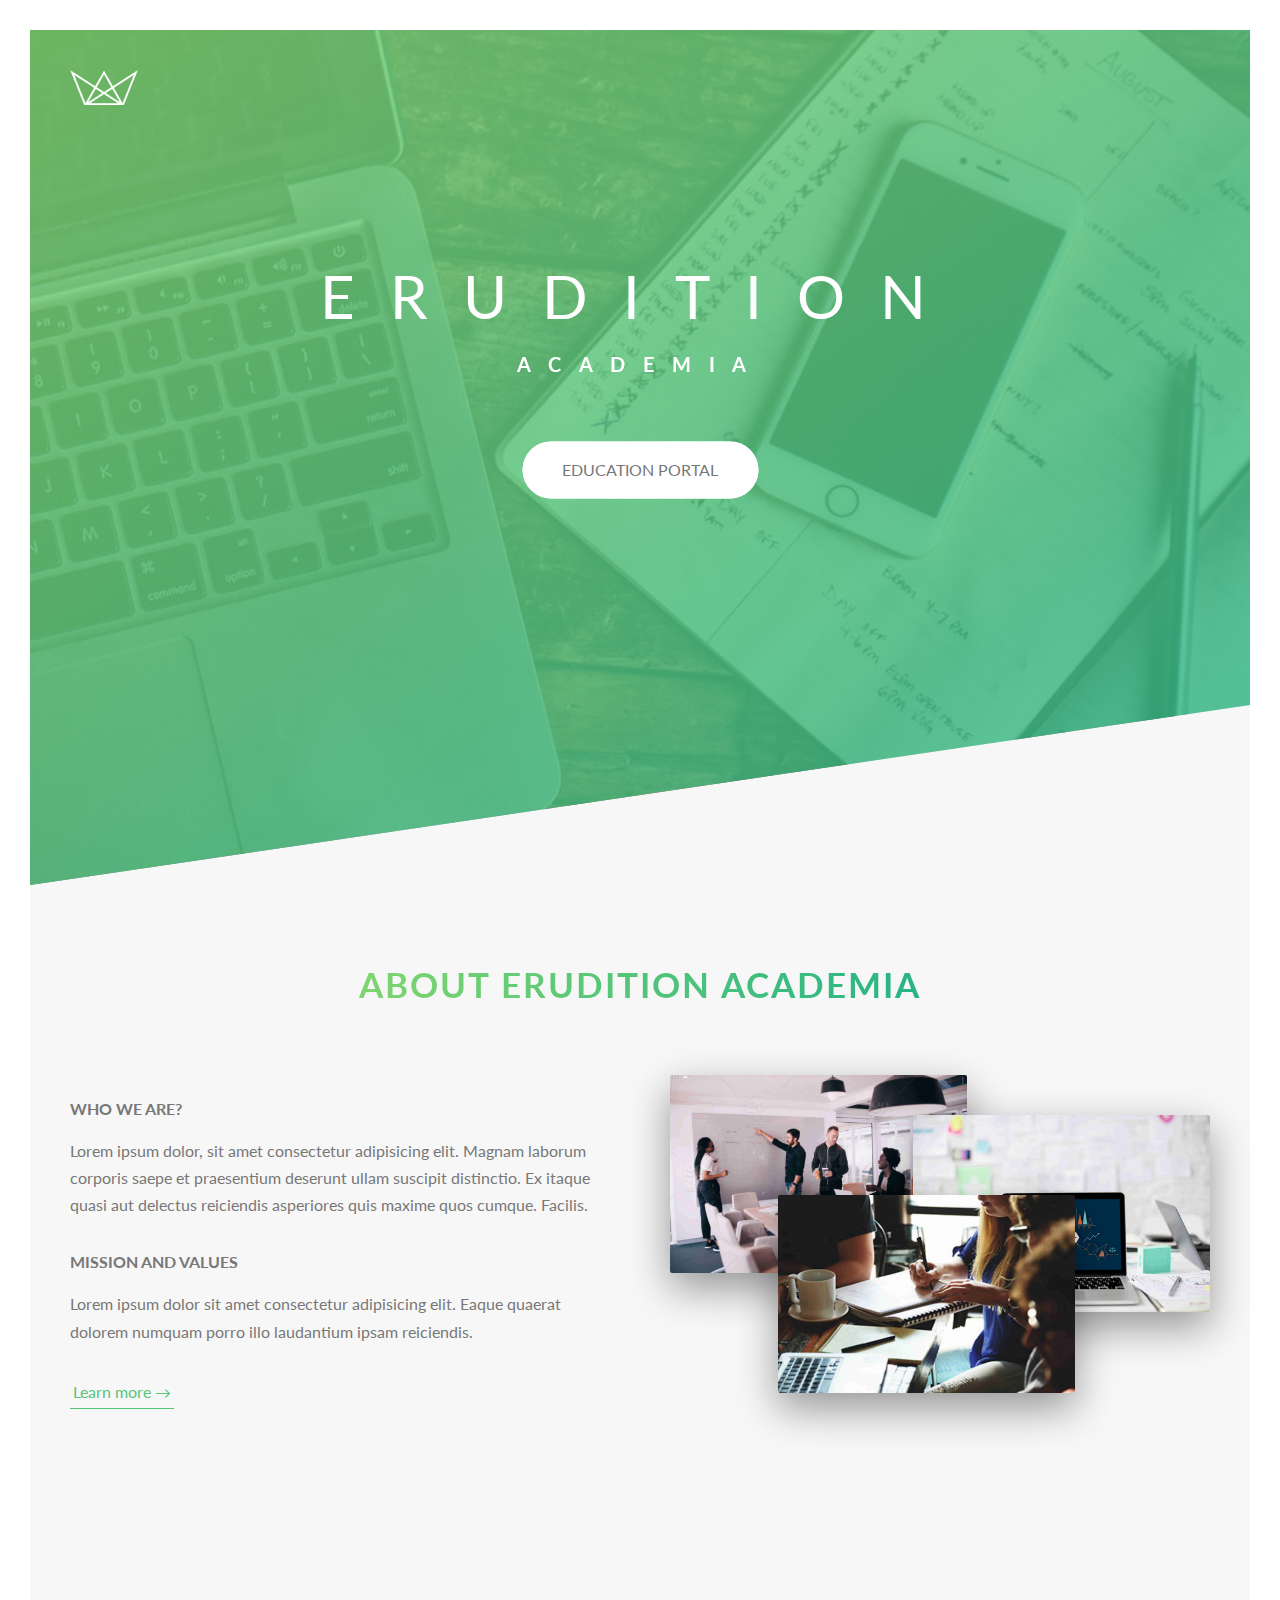
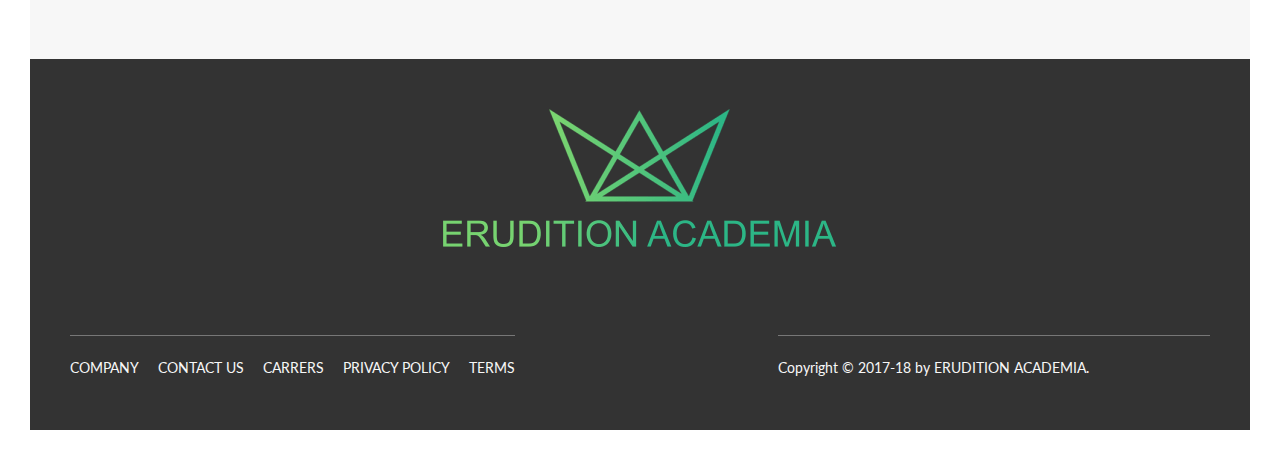
<file: index.html>
<!DOCTYPE html>
<html lang="en">
    <head>
        <meta charset="UTF-8">
        <meta name="viewport" content="width=device-width, initial-scale=1.0">

        <link href="https://fonts.googleapis.com/css?family=Lato:100,300,400,700,900" rel="stylesheet">

        <link rel="stylesheet" href="css/icon-font.css">
        <link rel="stylesheet" href="css/style.css">
        <link rel="shortcut icon" type="image/png" href="img/favicon.png">

        <title>Erudition Academia | Education Portal</title>
    </head>
    <body>
        <header class="header">
            <div class="header__logo-box">
                <img src="img/logo-white.png" alt="Logo" class="header__logo">
            </div>

            <div class="header__text-box">
                <h1 class="heading-primary">
                    <span class="heading-primary--main">Erudition</span>
                    <span class="heading-primary--sub">Academia</span>
                </h1>

                <a href="login.jsp" class="btn btn--white btn--animated">Education Portal</a>
            </div>
        </header>
        <main>
            <section class="section-about">
                <div class="u-center-text u-margin-bottom-big">
                    <h2 class="heading-secondary">
                        About Erudition Academia
                    </h2>
                </div>

                <div class="row">
                    <div class="col-1-of-2">
                        <h3 class="heading-tertiary u-margin-bottom-small">
                            WHO WE ARE?</h3>
                        <p class="paragraph">
                            Lorem ipsum dolor, sit amet consectetur adipisicing elit. Magnam laborum corporis saepe et praesentium deserunt ullam suscipit distinctio. Ex itaque quasi aut delectus reiciendis asperiores quis maxime quos cumque. Facilis.
                        </p>

                        <h3 class="heading-tertiary u-margin-bottom-small">MISSION AND VALUES</h3>
                        <p class="paragraph">
                             Lorem ipsum dolor sit amet consectetur adipisicing elit. Eaque quaerat dolorem numquam porro illo laudantium ipsam reiciendis.
                        </p>

                        <a href="#" class="btn-text">Learn more &rarr;</a>
                    </div>
                    <div class="col-1-of-2">
                        <div class="composition">
                            <img src="img/nat-1-large.jpg" alt="Photo 1" class="composition__photo composition__photo--p1">
                            <img src="img/nat-2-large.jpg" alt="Photo 2" class="composition__photo composition__photo--p2">
                            <img src="img/nat-3-large.jpg" alt="Photo 3" class="composition__photo composition__photo--p3">
                        </div>
                    </div>
                </div>
            </section>
            <footer class="footer">
                <div class="footer__logo-box">

                    <picture class="footer__logo">
                        <img  alt="Full logo" src="img/logo-green-1x.png">
                    </picture>
                </div>

                <div class="row">
                    <div class="col-1-of-2">
                        <div class="footer__navigation">
                            <ul class="footer__list">
                                <li class="footer__item"><a href="#" class="footer__link">Company</a></li>
                                <li class="footer__item"><a href="#" class="footer__link">Contact us</a></li>
                                <li class="footer__item"><a href="#" class="footer__link">Carrers</a></li>
                                <li class="footer__item"><a href="#" class="footer__link">Privacy policy</a></li>
                                <li class="footer__item"><a href="#" class="footer__link">Terms</a></li>
                            </ul>
                        </div>
                    </div>
                    <div class="col-1-of-2">
                        <p class="footer__copyright">
                            Copyright &copy; 2017-18 by <a href="#" class="footer__link">Erudition Academia</a>.
                        </p>
                    </div>
                </div>
            </footer>

        </main>
    </body>
</html>
</file>
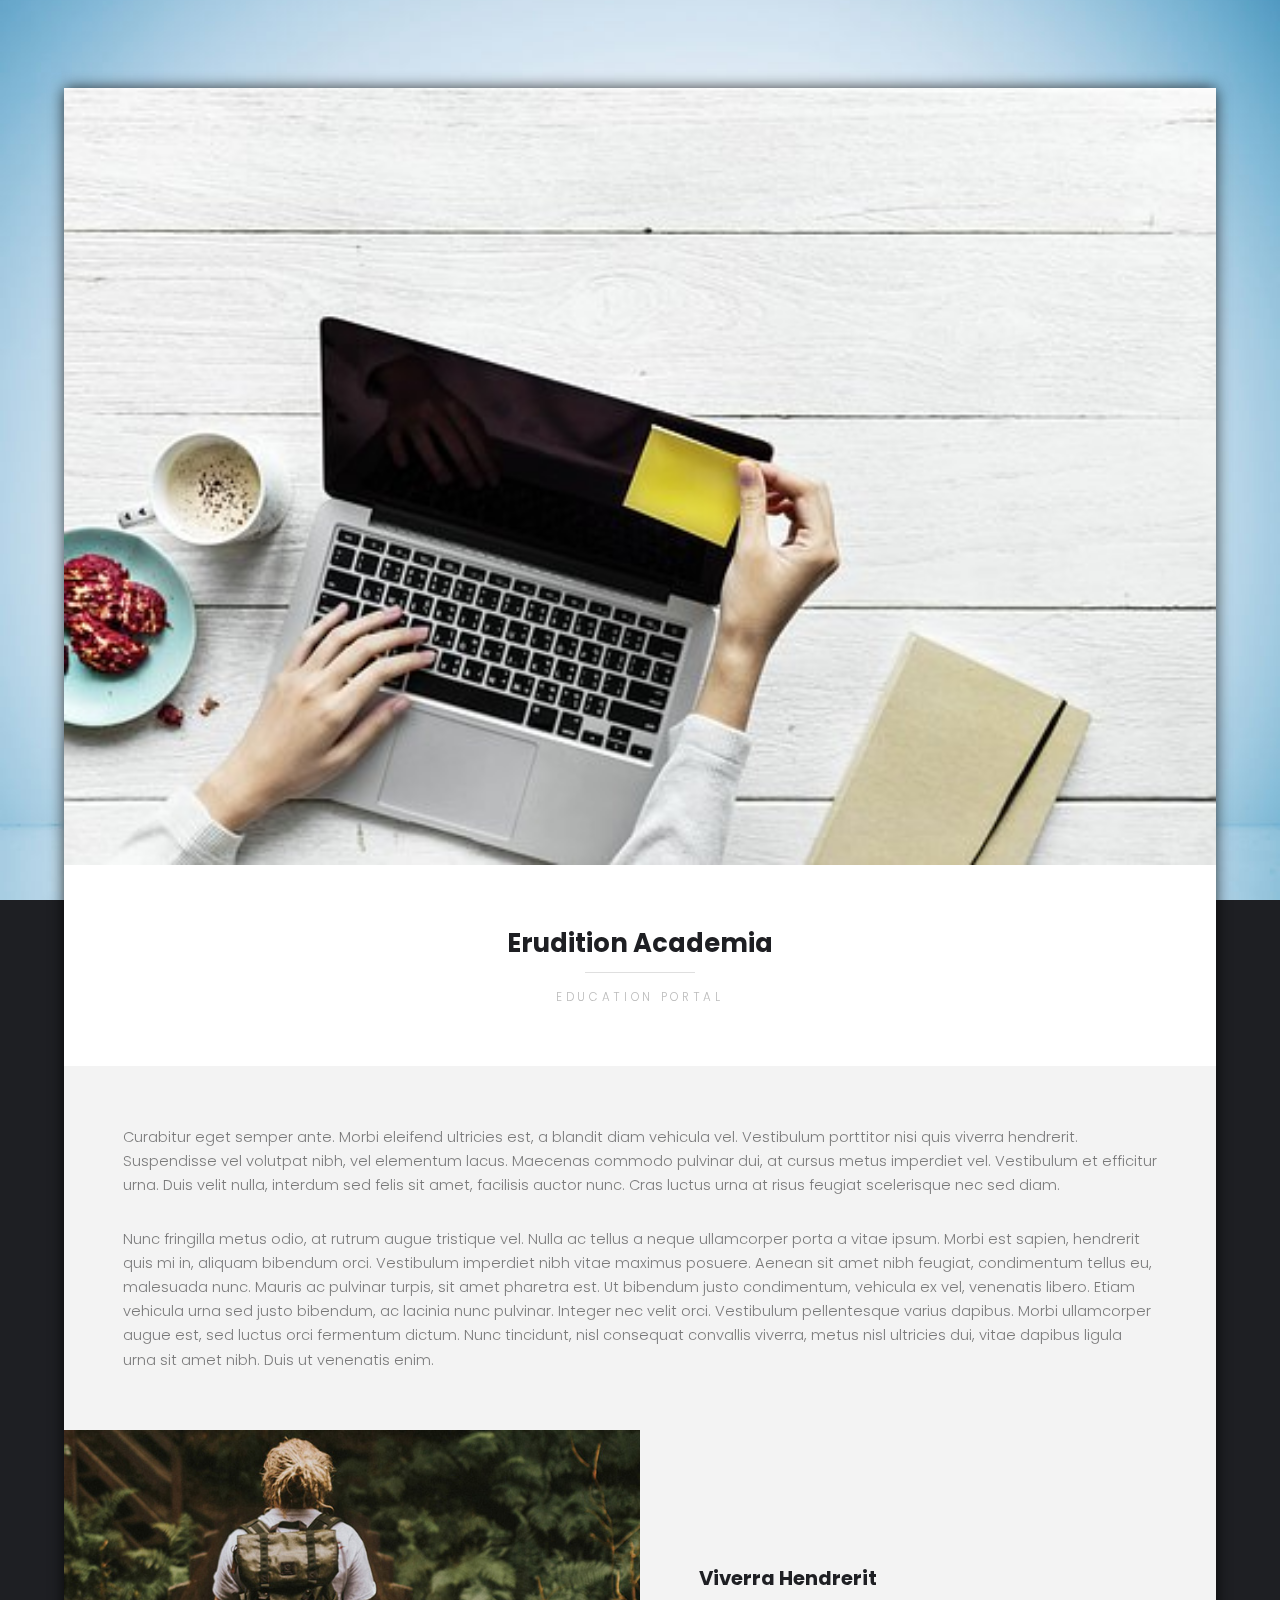
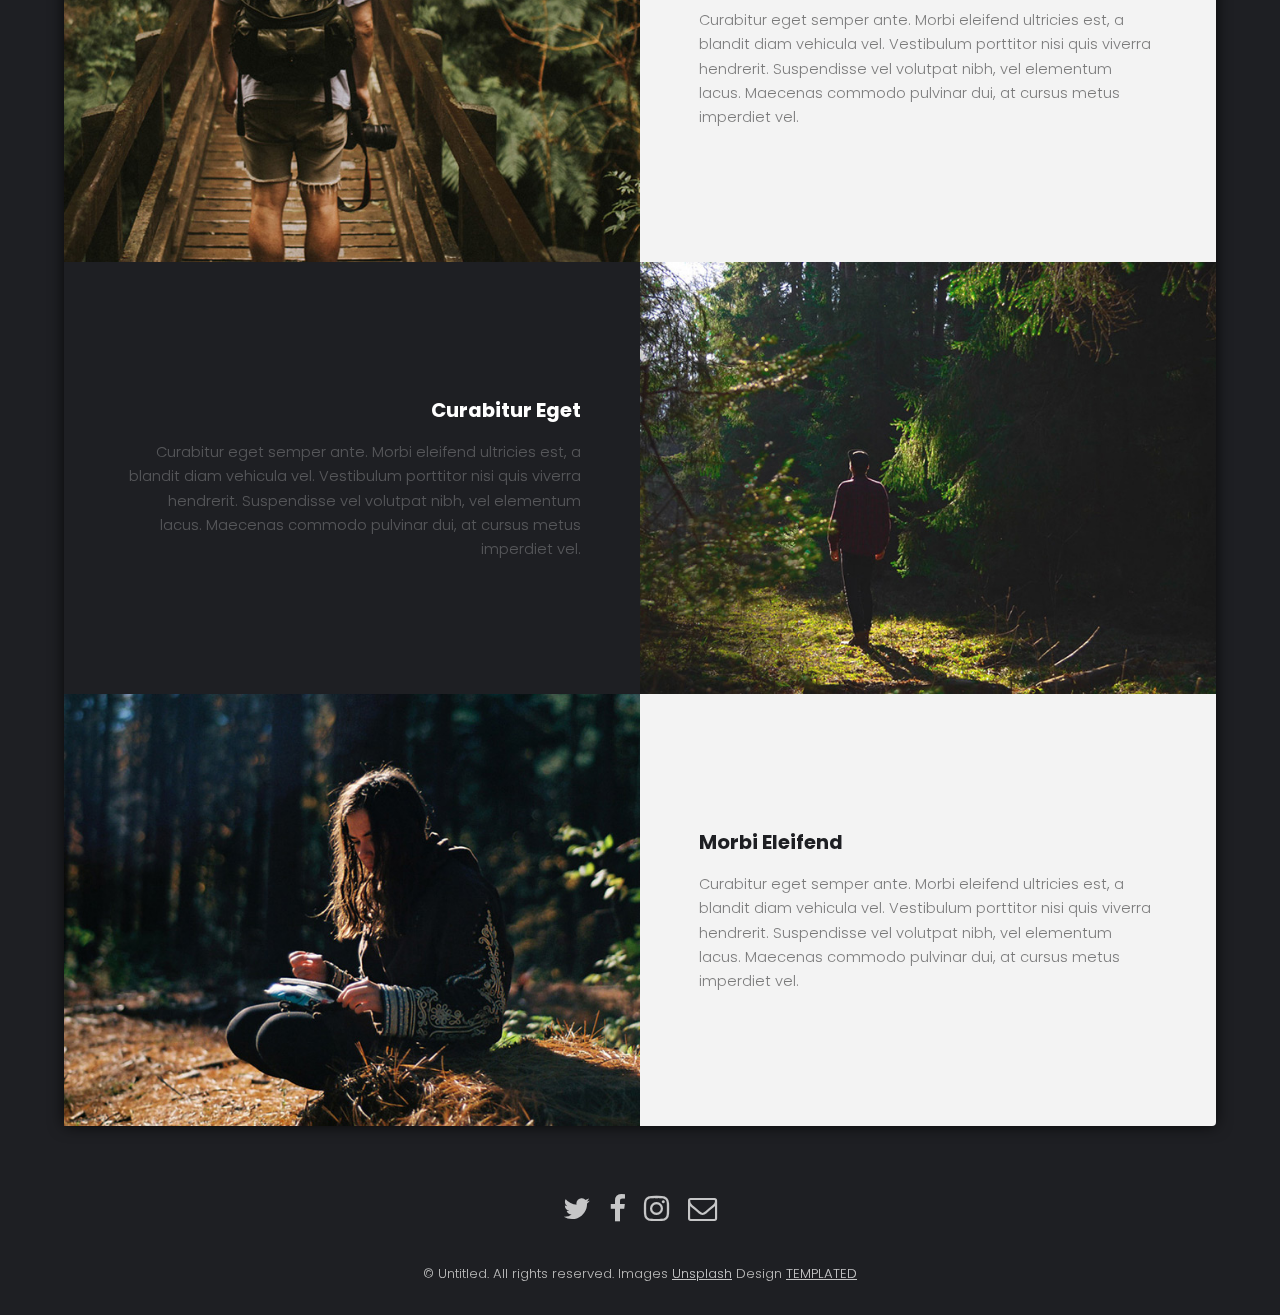
<file: newDir/index.html>
<!DOCTYPE HTML>
<!--
	Caminar by TEMPLATED
	templated.co @templatedco
	Released for free under the Creative Commons Attribution 3.0 license (templated.co/license)
-->
<html>
	<head>
		<title>Caminar by TEMPLATED</title>
		<meta charset="utf-8" />
		<meta name="viewport" content="width=device-width, initial-scale=1" />
		<link rel="stylesheet" href="assets/css/main.css" />
	</head>
	<body>

		<!-- Header -->
			<!--<header id="header">
				<div class="logo"><a href="#">Erudition Academia<span>by AKGEC</span></a></div>
			</header>-->

		<!-- Main -->
			<section id="main">
				<div class="inner">

				<!-- One -->
					<section id="one" class="wrapper style1">

						<div class="image fit flush">
							<img src="../profile_back.jpg" alt="" />
						</div>
						<header class="special">
							<h2>Erudition Academia</h2>
							<p>Education Portal</p>
						</header>
						<div class="content">
							<p>Curabitur eget semper ante. Morbi eleifend ultricies est, a blandit diam vehicula vel. Vestibulum porttitor nisi quis viverra hendrerit. Suspendisse vel volutpat nibh, vel elementum lacus. Maecenas commodo pulvinar dui, at cursus metus imperdiet vel. Vestibulum et efficitur urna. Duis velit nulla, interdum sed felis sit amet, facilisis auctor nunc. Cras luctus urna at risus feugiat scelerisque nec sed diam. </p>
							<p>Nunc fringilla metus odio, at rutrum augue tristique vel. Nulla ac tellus a neque ullamcorper porta a vitae ipsum. Morbi est sapien, hendrerit quis mi in, aliquam bibendum orci. Vestibulum imperdiet nibh vitae maximus posuere. Aenean sit amet nibh feugiat, condimentum tellus eu, malesuada nunc. Mauris ac pulvinar turpis, sit amet pharetra est. Ut bibendum justo condimentum, vehicula ex vel, venenatis libero. Etiam vehicula urna sed justo bibendum, ac lacinia nunc pulvinar. Integer nec velit orci. Vestibulum pellentesque varius dapibus. Morbi ullamcorper augue est, sed luctus orci fermentum dictum. Nunc tincidunt, nisl consequat convallis viverra, metus nisl ultricies dui, vitae dapibus ligula urna sit amet nibh. Duis ut venenatis enim.</p>
						</div>
					</section>

				<!-- Two -->
					<!--<section id="two" class="wrapper style2">
						<header>
							<h2>Vestibulum Convallis</h2>
							<p>vehicula urna sed justo bibendum</p>
						</header>
						<div class="content">
							<div class="gallery">
								<div>
									<div class="image fit flush">
										<a href="images/pic03.jpg"><img src="images/pic03.jpg" alt="" /></a>
									</div>
								</div>
								<div>
									<div class="image fit flush">
										<a href="images/pic01.jpg"><img src="images/pic01.jpg" alt="" /></a>
									</div>
								</div>
								<div>
									<div class="image fit flush">
										<a href="images/pic04.jpg"><img src="images/pic04.jpg" alt="" /></a>
									</div>
								</div>
								<div>
									<div class="image fit flush">
										<a href="images/pic05.jpg"><img src="images/pic05.jpg" alt="" /></a>
									</div>
								</div>
							</div>
						</div>
					</section>
				-->
				
				<!-- Three -->
					<section id="three" class="wrapper">
						<div class="spotlight">
							<div class="image flush"><img src="images/pic06.jpg" alt="" /></div>
							<div class="inner">
								<h3>Viverra Hendrerit</h3>
								<p>Curabitur eget semper ante. Morbi eleifend ultricies est, a blandit diam vehicula vel. Vestibulum porttitor nisi quis viverra hendrerit. Suspendisse vel volutpat nibh, vel elementum lacus. Maecenas commodo pulvinar dui, at cursus metus imperdiet vel.</p>
							</div>
						</div>
						<div class="spotlight alt">
							<div class="image flush"><img src="images/pic07.jpg" alt="" /></div>
							<div  class="inner">
								<h3>Curabitur Eget</h3>
								<p>Curabitur eget semper ante. Morbi eleifend ultricies est, a blandit diam vehicula vel. Vestibulum porttitor nisi quis viverra hendrerit. Suspendisse vel volutpat nibh, vel elementum lacus. Maecenas commodo pulvinar dui, at cursus metus imperdiet vel.</p>
							</div>
						</div>
						<div class="spotlight">
							<div class="image flush"><img src="images/pic08.jpg" alt="" /></div>
							<div class="inner">
								<h3>Morbi Eleifend</h3>
								<p>Curabitur eget semper ante. Morbi eleifend ultricies est, a blandit diam vehicula vel. Vestibulum porttitor nisi quis viverra hendrerit. Suspendisse vel volutpat nibh, vel elementum lacus. Maecenas commodo pulvinar dui, at cursus metus imperdiet vel.</p>
							</div>
						</div>
					</section>

				</div>
			</section>

		<!-- Footer -->
			<footer id="footer">
				<div class="container">
					<ul class="icons">
						<li><a href="#" class="icon fa-twitter"><span class="label">Twitter</span></a></li>
						<li><a href="#" class="icon fa-facebook"><span class="label">Facebook</span></a></li>
						<li><a href="#" class="icon fa-instagram"><span class="label">Instagram</span></a></li>
						<li><a href="#" class="icon fa-envelope-o"><span class="label">Email</span></a></li>
					</ul>
				</div>
				<div class="copyright">
					&copy; Untitled. All rights reserved. Images <a href="https://unsplash.com">Unsplash</a> Design <a href="https://templated.co">TEMPLATED</a>
				</div>
			</footer>

		<!-- Scripts -->
			<script src="assets/js/jquery.min.js"></script>
			<script src="assets/js/jquery.poptrox.min.js"></script>
			<script src="assets/js/skel.min.js"></script>
			<script src="assets/js/util.js"></script>
			<script src="assets/js/main.js"></script>

	</body>
</html>
</file>
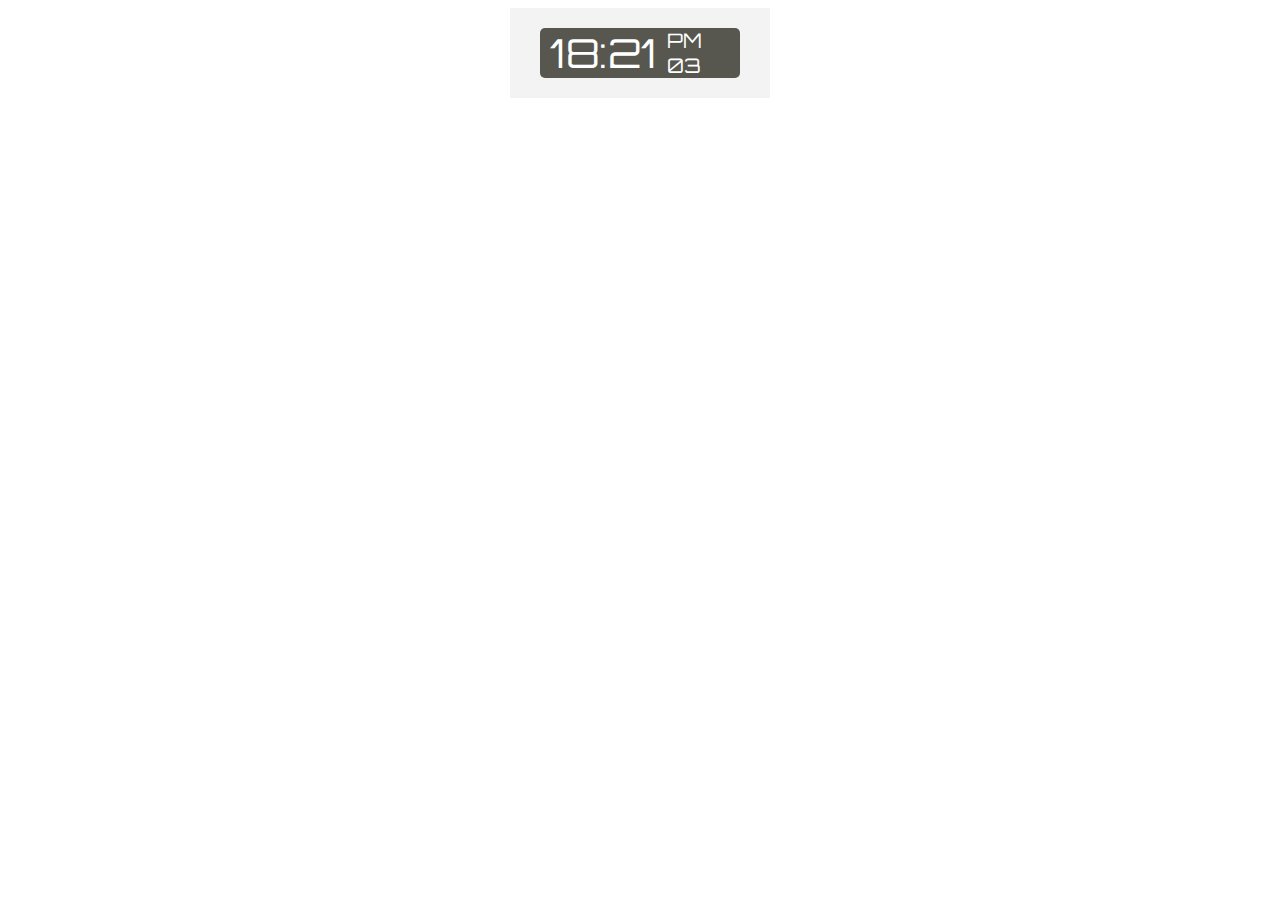
<file: clock.html>
<html>
<head>
    <title>Digital Clock using JavaScript</title>
    <link href="http://fonts.googleapis.com/css?family=Orbitron" rel="stylesheet" type="text/css"/>

    <style>
        .tabBlock
        {
            background-color:#57574f;
            border:solid 0px #FFA54F;
            border-radius:5px; -moz-border-radius:5px; -webkit-border-radius:5px;
            max-width:200px;
            width:100%;
            overflow:hidden;
            display:block;
        }
        .clock
        {
            vertical-align:middle;
            font-family:Orbitron;
            font-size:40px;
            font-weight:normal;
            color:#FFF;
            padding:0 10px;
        }
        .clocklg 
        {
            vertical-align:middle; 
            font-family:Orbitron;
            font-size:20px;
            font-weight:normal;
            color:#FFF;
        }
    </style>
</head>

<!-- ON LOAD OF THE PAGE, THE CLOCK WILL START TICKING. -->
<body onload="digitized();">
    <div style="background-color:#F3F3F3;
        max-width:220px;width:100%;margin:0 auto;padding:20px;">

        <table class="tabBlock" align="center" cellspacing="0" cellpadding="0" border="0">
            <tr><td class="clock" id="dc"></td>  <!-- THE DIGITAL CLOCK. -->
                <td>
                    <table cellpadding="0" cellspacing="0" border="0">
                    
                        <!-- HOUR IN 'AM' AND 'PM'. -->
                        <tr><td class="clocklg" id="dc_hour"></td></tr>

                        <!-- SHOWING SECONDS. -->
                        <tr><td class="clocklg" id="dc_second"></td></tr>
                    </table>
                </td>
            </tr>
        </table>
    </div>
</body>

<script>
    // OUR FUNCTION WHICH IS EXECUTED ON LOAD OF THE PAGE.
    function digitized() {
        var dt = new Date();    // DATE() CONSTRUCTOR FOR CURRENT SYSTEM DATE AND TIME.
        var hrs = dt.getHours();
        var min = dt.getMinutes();
        var sec = dt.getSeconds();

        min = Ticking(min);
        sec = Ticking(sec);

        document.getElementById('dc').innerHTML = hrs + ":" + min;
        document.getElementById('dc_second').innerHTML = sec;

        if (hrs > 12) { 
            document.getElementById('dc_hour').innerHTML = 'PM'; 
        }
        else { 
            document.getElementById('dc_hour').innerHTML = 'AM'; 
        }

        // CALL THE FUNCTION EVERY 1 SECOND (RECURSION).
        var time
        time = setInterval('digitized()', 1000);
    }

    function Ticking(ticVal) {
        if (ticVal < 10) {
            ticVal = "0" + ticVal;
        }
        return ticVal;
    }
</script>
</html>
</file>
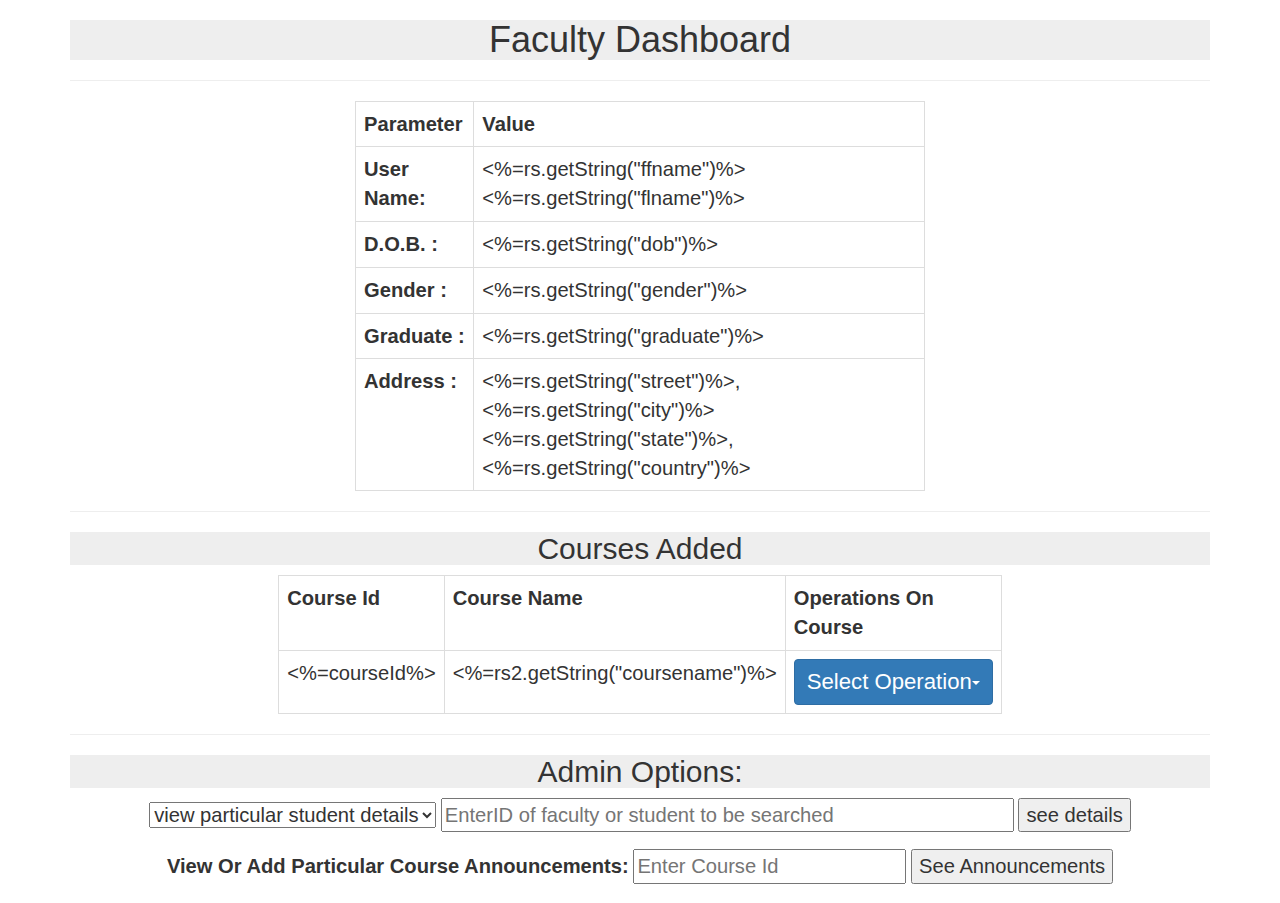
<file: dashboard_html.html>
<html>
<head>
<meta name="viewport" content="width=device-width, initial-scale=1">
  <link rel="stylesheet" href="https://maxcdn.bootstrapcdn.com/bootstrap/3.3.7/css/bootstrap.min.css">
  <script src="https://ajax.googleapis.com/ajax/libs/jquery/3.3.1/jquery.min.js"></script>
  <script src="https://maxcdn.bootstrapcdn.com/bootstrap/3.3.7/js/bootstrap.min.js"></script>
  <link rel="stylesheet" href="nav_css.css">
  <style>
  .mytable{
    width: 50%;
    margin-left: auto;
    margin-right: auto;
    font-size: 1.2em;
    border: 1px solid;
    padding: 10px;
    //box-shadow: 3px 4px #666666;
  }
  </style>
<script>
$(document).ready(function(){
	$("option").change(function(){
		if($(this).val()=="stud_det"||$(this).val()=="faculty_det")
		{
			$("#enterid").show();
		}
		else{
			$("#enterid").hide();
		}
		});
    /*jQuery.each($(".delete"),function(){
  		$(this).on("click",function(){
  			$("#CtoDel").val($(this).parent().children(':first-child').html());
  		});
  	});*/
	});
</script>
<title>DashBoard</title>
</head>
<body>

	<jsp:include page="navbar_faculty.jsp" />

<div class="container text-center" style="font-size:1.2em;">
		<h1 style="background-color:#eee">Faculty Dashboard</h1>
    <hr>
				<table class="table table-bordered mytable">
        <tr><th>Parameter</th><th>Value</th></tr>
				<tr><td><strong>User Name:</strong></td><td><%=rs.getString("ffname")%> <%=rs.getString("flname")%></td></tr>
				<tr><td><strong>D.O.B. :</strong></td><td><%=rs.getString("dob")%></td></tr>
				<tr><td><strong>Gender :</strong></td><td><%=rs.getString("gender")%></td></tr>
				<tr><td><strong>Graduate :</strong></td><td><%=rs.getString("graduate")%></td></tr>
				<tr><td><strong>Address :</strong></td><td><%=rs.getString("street")%>, <%=rs.getString("city")%> <%=rs.getString("state")%>, <%=rs.getString("country")%></td></tr>
				</table>
				<hr>
					<h2 style="background-color:#eee">Courses Added </h2>
					<table class="table table-bordered mytable">
          <tr><th>Course Id</th><th>Course Name</th><th>Operations On Course</th></tr>
					<tr><td><%=courseId%></td><td><%=rs2.getString("coursename")%></td><td><div class="dropdown">
    <button class="btn btn-primary dropdown-toggle" style="font-size:1.1em" type="button" data-toggle="dropdown">Select Operation<span class="caret"></span></button><ul style="font-size:1.1em" class="dropdown-menu"><li><a href="doubt_fac.jsp?courseId=<%=courseId%>">Answer Doubts</a></li><li><a href="file_upload.jsp?courseId=<%=courseId%>">Add File</a></li><li><a href="enter_question.jsp?courseId=<%=courseId%>">Add Quiz</a></li></ul></div></td></tr>
					</table>
          <form action="del_course.jsp" method="post">
            <input type="hidden" name="coursetodel" id="CtoDel" />
          </form>
					<hr>
					<h2 style="background-color:#eee">Admin Options:</h2>

					<form action="admin_view.jsp" method="get">
					<select name="view_choice" style="font-size:1.2em">
						<option value="stud_det">view particular student details</option>
						<option value="faculty_det">view particular faculty details</option>
						<option value="faculties">view all faculty details</option>
						<option value="students">view all students details</option>
					</select>
					<input type="text" size="45" name="id" style="font-size:1.2em" placeholder="EnterID of faculty or student to be searched" id="enterid">
					<input type="submit" style="font-size:1.2em" value="see details">
					</form>
          <form action="announcement_ops.jsp" method="get">
          <label for="courseId" style="font-size:1.2em">View Or Add Particular Course Announcements:</label>
          <input type="text" placeholder="Enter Course Id" name="courseId" style="font-size:1.2em">
          <input type="submit" style="font-size:1.2em" value="See Announcements" />
          </form>
</div>
</body>
</html>
</file>
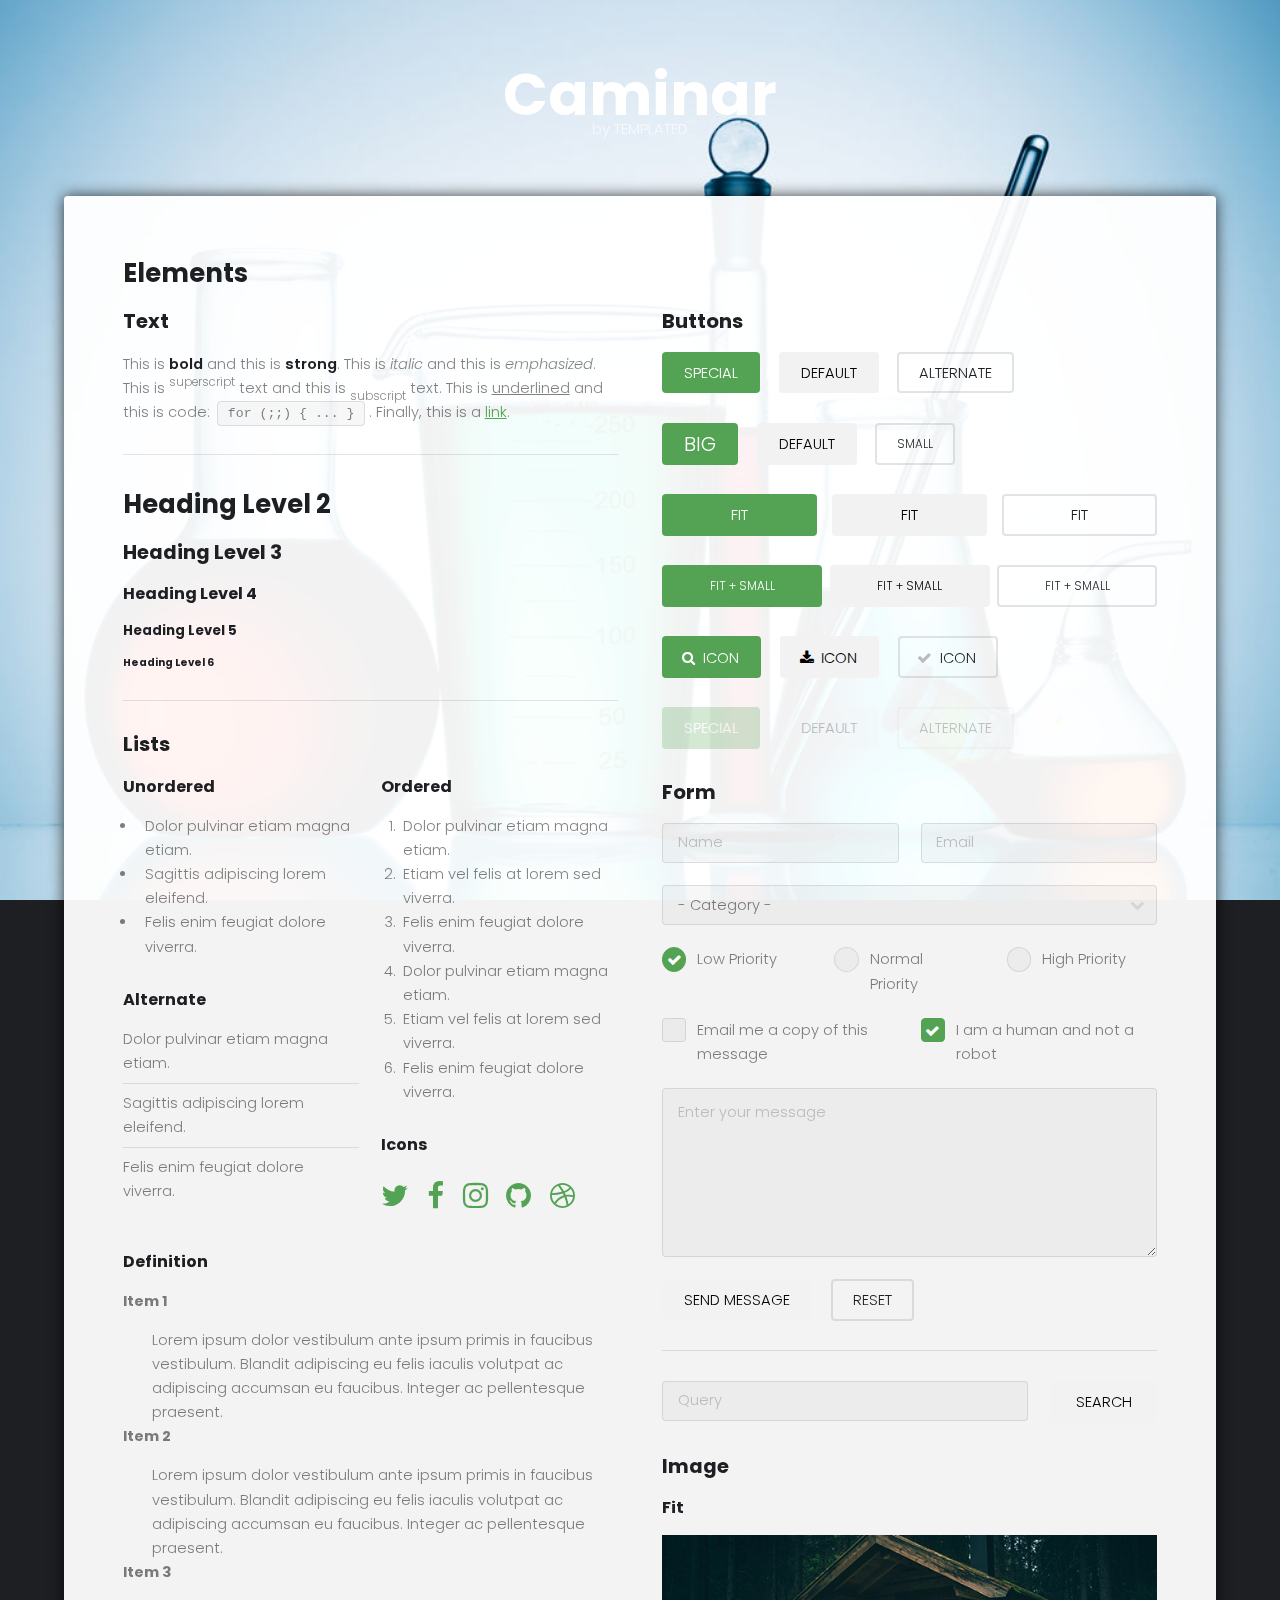
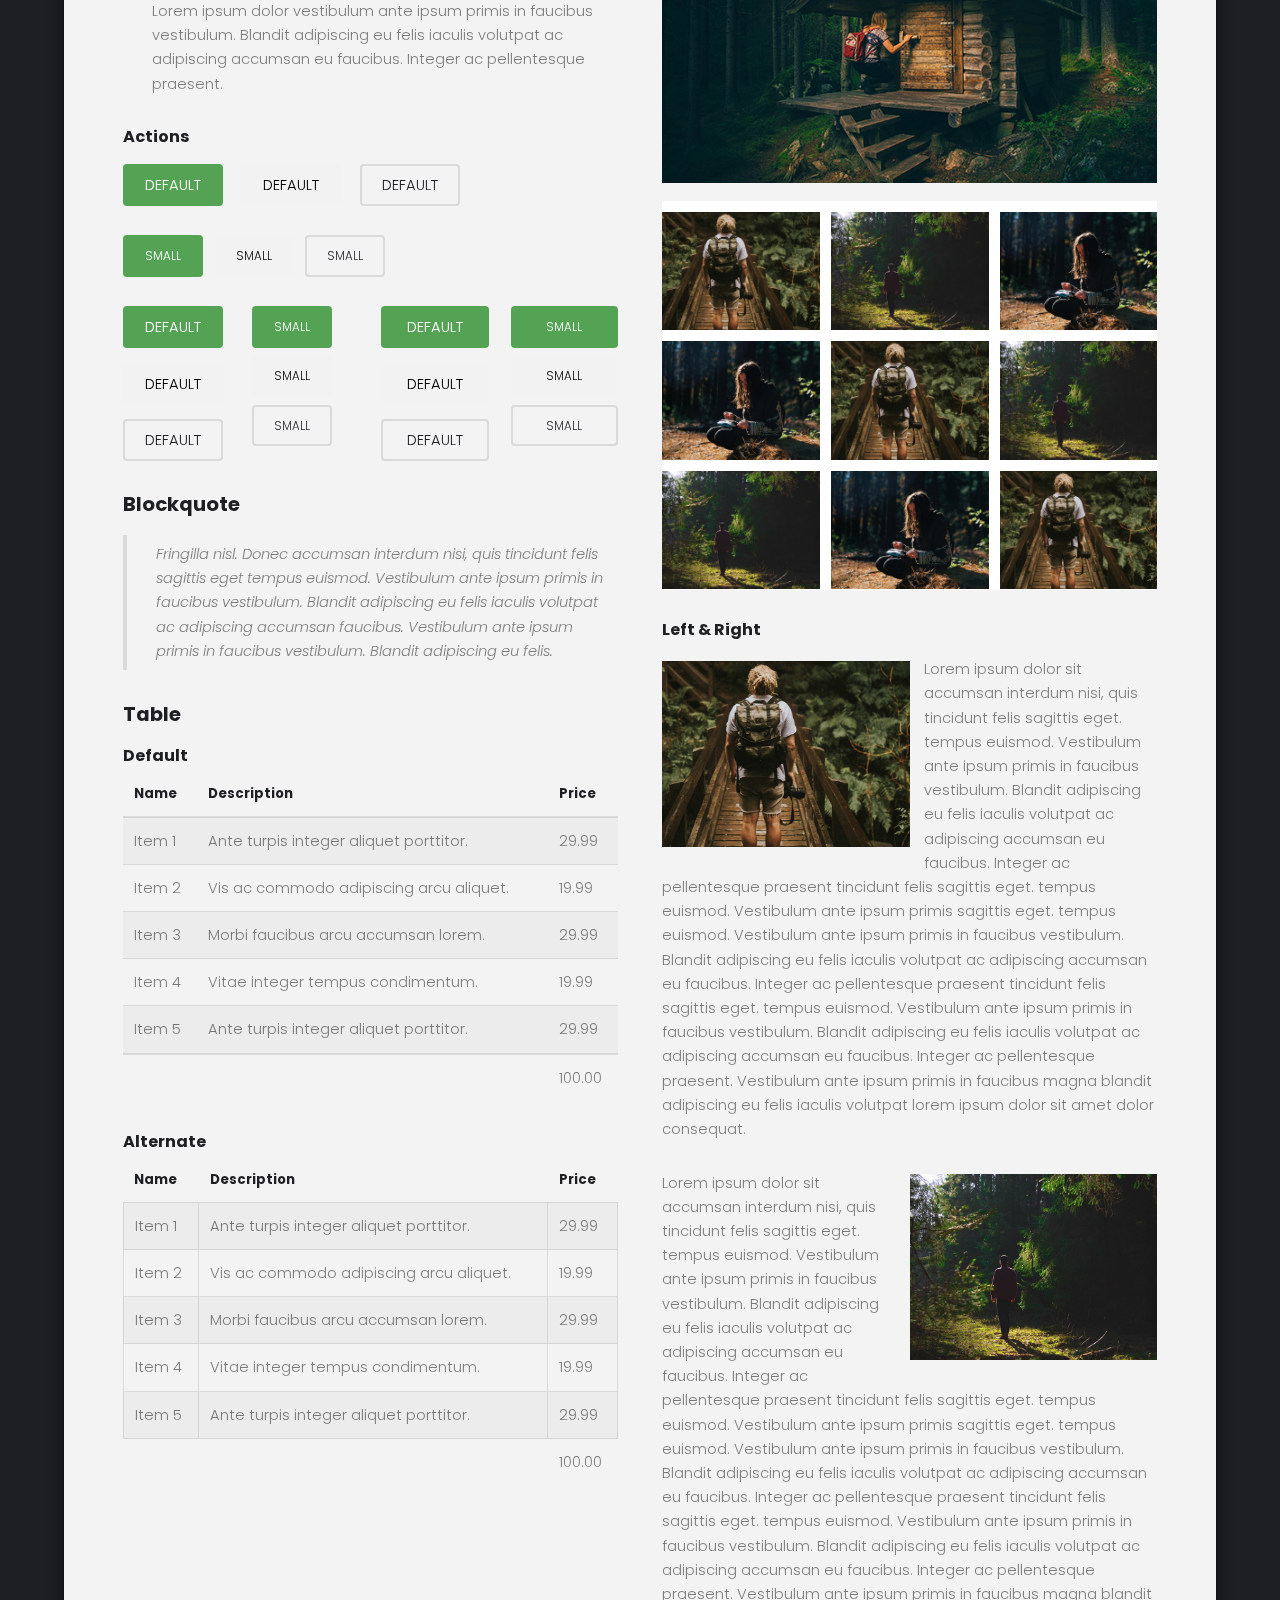
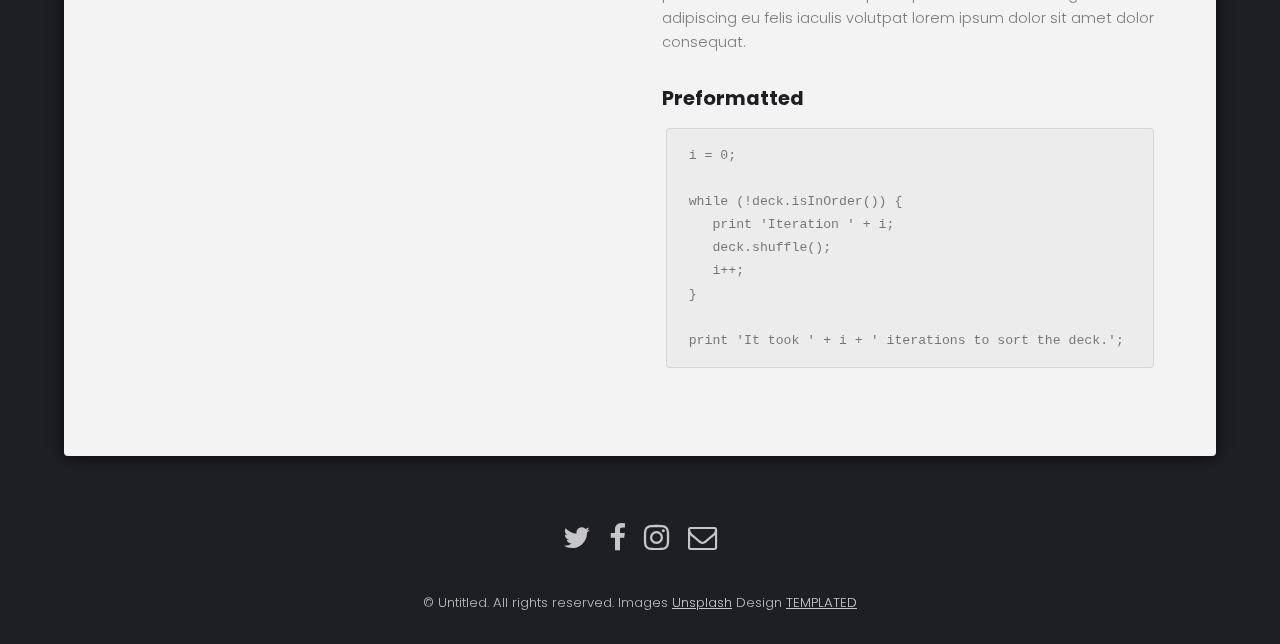
<file: newDir/elements.html>
<!DOCTYPE HTML>
<!--
	Caminar by TEMPLATED
	templated.co @templatedco
	Released for free under the Creative Commons Attribution 3.0 license (templated.co/license)
-->
<html>
	<head>
		<title>Caminar by TEMPLATED</title>
		<meta charset="utf-8" />
		<meta name="viewport" content="width=device-width, initial-scale=1" />
		<link rel="stylesheet" href="assets/css/main.css" />
	</head>
	<body>

		<!-- Header -->
			<header id="header">
				<div class="logo"><a href="#">Caminar <span>by TEMPLATED</span></a></div>
			</header>

		<!-- Main -->
			<section id="main">
				<div class="inner">
					<div class="wrapper style1">
						<div class="content">

							<!-- Elements -->
								<h2 id="elements">Elements</h2>
								<div class="row 200%">
									<div class="6u 12u$(medium)">

										<!-- Text stuff -->
											<h3>Text</h3>
											<p>This is <b>bold</b> and this is <strong>strong</strong>. This is <i>italic</i> and this is <em>emphasized</em>.
											This is <sup>superscript</sup> text and this is <sub>subscript</sub> text.
											This is <u>underlined</u> and this is code: <code>for (;;) { ... }</code>.
											Finally, this is a <a href="#">link</a>.</p>
											<hr />
											<h2>Heading Level 2</h2>
											<h3>Heading Level 3</h3>
											<h4>Heading Level 4</h4>
											<h5>Heading Level 5</h5>
											<h6>Heading Level 6</h6>
											<hr />

										<!-- Lists -->
											<h3>Lists</h3>
											<div class="row">
												<div class="6u 12u$(small)">

													<h4>Unordered</h4>
													<ul>
														<li>Dolor pulvinar etiam magna etiam.</li>
														<li>Sagittis adipiscing lorem eleifend.</li>
														<li>Felis enim feugiat dolore viverra.</li>
													</ul>

													<h4>Alternate</h4>
													<ul class="alt">
														<li>Dolor pulvinar etiam magna etiam.</li>
														<li>Sagittis adipiscing lorem eleifend.</li>
														<li>Felis enim feugiat dolore viverra.</li>
													</ul>

												</div>
												<div class="6u$ 12u$(small)">

													<h4>Ordered</h4>
													<ol>
														<li>Dolor pulvinar etiam magna etiam.</li>
														<li>Etiam vel felis at lorem sed viverra.</li>
														<li>Felis enim feugiat dolore viverra.</li>
														<li>Dolor pulvinar etiam magna etiam.</li>
														<li>Etiam vel felis at lorem sed viverra.</li>
														<li>Felis enim feugiat dolore viverra.</li>
													</ol>

													<h4>Icons</h4>
													<ul class="icons">
														<li><a href="#" class="icon fa-twitter"><span class="label">Twitter</span></a></li>
														<li><a href="#" class="icon fa-facebook"><span class="label">Facebook</span></a></li>
														<li><a href="#" class="icon fa-instagram"><span class="label">Instagram</span></a></li>
														<li><a href="#" class="icon fa-github"><span class="label">Github</span></a></li>
														<li><a href="#" class="icon fa-dribbble"><span class="label">Dribbble</span></a></li>
													</ul>

												</div>
											</div>
											<h4>Definition</h4>
											<dl>
												<dt>Item 1</dt>
												<dd>
													<p>Lorem ipsum dolor vestibulum ante ipsum primis in faucibus vestibulum. Blandit adipiscing eu felis iaculis volutpat ac adipiscing accumsan eu faucibus. Integer ac pellentesque praesent.</p>
												</dd>
												<dt>Item 2</dt>
												<dd>
													<p>Lorem ipsum dolor vestibulum ante ipsum primis in faucibus vestibulum. Blandit adipiscing eu felis iaculis volutpat ac adipiscing accumsan eu faucibus. Integer ac pellentesque praesent.</p>
												</dd>
												<dt>Item 3</dt>
												<dd>
													<p>Lorem ipsum dolor vestibulum ante ipsum primis in faucibus vestibulum. Blandit adipiscing eu felis iaculis volutpat ac adipiscing accumsan eu faucibus. Integer ac pellentesque praesent.</p>
												</dd>
											</dl>

											<h4>Actions</h4>
											<ul class="actions">
												<li><a href="#" class="button special">Default</a></li>
												<li><a href="#" class="button">Default</a></li>
												<li><a href="#" class="button alt">Default</a></li>
											</ul>
											<ul class="actions small">
												<li><a href="#" class="button special small">Small</a></li>
												<li><a href="#" class="button small">Small</a></li>
												<li><a href="#" class="button alt small">Small</a></li>
											</ul>
											<div class="row">
												<div class="3u 12u$(small)">
													<ul class="actions vertical">
														<li><a href="#" class="button special">Default</a></li>
														<li><a href="#" class="button">Default</a></li>
														<li><a href="#" class="button alt">Default</a></li>
													</ul>
												</div>
												<div class="3u 12u$(small)">
													<ul class="actions vertical small">
														<li><a href="#" class="button special small">Small</a></li>
														<li><a href="#" class="button small">Small</a></li>
														<li><a href="#" class="button alt small">Small</a></li>
													</ul>
												</div>
												<div class="3u 12u$(small)">
													<ul class="actions vertical">
														<li><a href="#" class="button special fit">Default</a></li>
														<li><a href="#" class="button fit">Default</a></li>
														<li><a href="#" class="button alt fit">Default</a></li>
													</ul>
												</div>
												<div class="3u$ 12u$(small)">
													<ul class="actions vertical small">
														<li><a href="#" class="button special small fit">Small</a></li>
														<li><a href="#" class="button small fit">Small</a></li>
														<li><a href="#" class="button alt small fit">Small</a></li>
													</ul>
												</div>
											</div>

										<!-- Blockquote -->
											<h3>Blockquote</h3>
											<blockquote>Fringilla nisl. Donec accumsan interdum nisi, quis tincidunt felis sagittis eget tempus euismod. Vestibulum ante ipsum primis in faucibus vestibulum. Blandit adipiscing eu felis iaculis volutpat ac adipiscing accumsan faucibus. Vestibulum ante ipsum primis in faucibus vestibulum. Blandit adipiscing eu felis.</blockquote>

										<!-- Table -->
											<h3>Table</h3>

											<h4>Default</h4>
											<div class="table-wrapper">
												<table>
													<thead>
														<tr>
															<th>Name</th>
															<th>Description</th>
															<th>Price</th>
														</tr>
													</thead>
													<tbody>
														<tr>
															<td>Item 1</td>
															<td>Ante turpis integer aliquet porttitor.</td>
															<td>29.99</td>
														</tr>
														<tr>
															<td>Item 2</td>
															<td>Vis ac commodo adipiscing arcu aliquet.</td>
															<td>19.99</td>
														</tr>
														<tr>
															<td>Item 3</td>
															<td> Morbi faucibus arcu accumsan lorem.</td>
															<td>29.99</td>
														</tr>
														<tr>
															<td>Item 4</td>
															<td>Vitae integer tempus condimentum.</td>
															<td>19.99</td>
														</tr>
														<tr>
															<td>Item 5</td>
															<td>Ante turpis integer aliquet porttitor.</td>
															<td>29.99</td>
														</tr>
													</tbody>
													<tfoot>
														<tr>
															<td colspan="2"></td>
															<td>100.00</td>
														</tr>
													</tfoot>
												</table>
											</div>

											<h4>Alternate</h4>
											<div class="table-wrapper">
												<table class="alt">
													<thead>
														<tr>
															<th>Name</th>
															<th>Description</th>
															<th>Price</th>
														</tr>
													</thead>
													<tbody>
														<tr>
															<td>Item 1</td>
															<td>Ante turpis integer aliquet porttitor.</td>
															<td>29.99</td>
														</tr>
														<tr>
															<td>Item 2</td>
															<td>Vis ac commodo adipiscing arcu aliquet.</td>
															<td>19.99</td>
														</tr>
														<tr>
															<td>Item 3</td>
															<td> Morbi faucibus arcu accumsan lorem.</td>
															<td>29.99</td>
														</tr>
														<tr>
															<td>Item 4</td>
															<td>Vitae integer tempus condimentum.</td>
															<td>19.99</td>
														</tr>
														<tr>
															<td>Item 5</td>
															<td>Ante turpis integer aliquet porttitor.</td>
															<td>29.99</td>
														</tr>
													</tbody>
													<tfoot>
														<tr>
															<td colspan="2"></td>
															<td>100.00</td>
														</tr>
													</tfoot>
												</table>
											</div>

									</div>
									<div class="6u$ 12u$(medium)">

										<!-- Buttons -->
											<h3>Buttons</h3>
											<ul class="actions">
												<li><a href="#" class="button special">Special</a></li>
												<li><a href="#" class="button">Default</a></li>
												<li><a href="#" class="button alt">Alternate</a></li>
											</ul>
											<ul class="actions">
												<li><a href="#" class="button special big">Big</a></li>
												<li><a href="#" class="button">Default</a></li>
												<li><a href="#" class="button alt small">Small</a></li>
											</ul>
											<ul class="actions fit">
												<li><a href="#" class="button special fit">Fit</a></li>
												<li><a href="#" class="button fit">Fit</a></li>
												<li><a href="#" class="button alt fit">Fit</a></li>
											</ul>
											<ul class="actions fit small">
												<li><a href="#" class="button special fit small">Fit + Small</a></li>
												<li><a href="#" class="button fit small">Fit + Small</a></li>
												<li><a href="#" class="button alt fit small">Fit + Small</a></li>
											</ul>
											<ul class="actions">
												<li><a href="#" class="button special icon fa-search">Icon</a></li>
												<li><a href="#" class="button icon fa-download">Icon</a></li>
												<li><a href="#" class="button alt icon fa-check">Icon</a></li>
											</ul>
											<ul class="actions">
												<li><span class="button special disabled">Special</span></li>
												<li><span class="button disabled">Default</span></li>
												<li><span class="button alt disabled">Alternate</span></li>
											</ul>

										<!-- Form -->
											<h3>Form</h3>

											<form method="post" action="#">
												<div class="row uniform">
													<div class="6u 12u$(xsmall)">
														<input type="text" name="name" id="name" value="" placeholder="Name" />
													</div>
													<div class="6u$ 12u$(xsmall)">
														<input type="email" name="email" id="email" value="" placeholder="Email" />
													</div>
													<!-- Break -->
													<div class="12u$">
														<div class="select-wrapper">
															<select name="category" id="category">
																<option value="">- Category -</option>
																<option value="1">Manufacturing</option>
																<option value="1">Shipping</option>
																<option value="1">Administration</option>
																<option value="1">Human Resources</option>
															</select>
														</div>
													</div>
													<!-- Break -->
													<div class="4u 12u$(small)">
														<input type="radio" id="priority-low" name="priority" checked>
														<label for="priority-low">Low Priority</label>
													</div>
													<div class="4u 12u$(small)">
														<input type="radio" id="priority-normal" name="priority">
														<label for="priority-normal">Normal Priority</label>
													</div>
													<div class="4u$ 12u$(small)">
														<input type="radio" id="priority-high" name="priority">
														<label for="priority-high">High Priority</label>
													</div>
													<!-- Break -->
													<div class="6u 12u$(small)">
														<input type="checkbox" id="copy" name="copy">
														<label for="copy">Email me a copy of this message</label>
													</div>
													<div class="6u$ 12u$(small)">
														<input type="checkbox" id="human" name="human" checked>
														<label for="human">I am a human and not a robot</label>
													</div>
													<!-- Break -->
													<div class="12u$">
														<textarea name="message" id="message" placeholder="Enter your message" rows="6"></textarea>
													</div>
													<!-- Break -->
													<div class="12u$">
														<ul class="actions">
															<li><input type="submit" value="Send Message" /></li>
															<li><input type="reset" value="Reset" class="alt" /></li>
														</ul>
													</div>
												</div>
											</form>

											<hr />

											<form method="post" action="#">
												<div class="row uniform">
													<div class="9u 12u$(small)">
														<input type="text" name="query" id="query" value="" placeholder="Query" />
													</div>
													<div class="3u$ 12u$(small)">
														<input type="submit" value="Search" class="fit" />
													</div>
												</div>
											</form>

										<!-- Image -->
											<h3>Image</h3>

											<h4>Fit</h4>
											<span class="image fit"><img src="images/pic01.jpg" alt="" /></span>
											<div class="box alt">
												<div class="row 50% uniform">
													<div class="4u"><span class="image fit"><img src="images/pic06.jpg" alt="" /></span></div>
													<div class="4u"><span class="image fit"><img src="images/pic07.jpg" alt="" /></span></div>
													<div class="4u$"><span class="image fit"><img src="images/pic08.jpg" alt="" /></span></div>
													<!-- Break -->
													<div class="4u"><span class="image fit"><img src="images/pic08.jpg" alt="" /></span></div>
													<div class="4u"><span class="image fit"><img src="images/pic06.jpg" alt="" /></span></div>
													<div class="4u$"><span class="image fit"><img src="images/pic07.jpg" alt="" /></span></div>
													<!-- Break -->
													<div class="4u"><span class="image fit"><img src="images/pic07.jpg" alt="" /></span></div>
													<div class="4u"><span class="image fit"><img src="images/pic08.jpg" alt="" /></span></div>
													<div class="4u$"><span class="image fit"><img src="images/pic06.jpg" alt="" /></span></div>
												</div>
											</div>

											<h4>Left &amp; Right</h4>
											<p><span class="image left"><img src="images/pic06.jpg" alt="" /></span>Lorem ipsum dolor sit accumsan interdum nisi, quis tincidunt felis sagittis eget. tempus euismod. Vestibulum ante ipsum primis in faucibus vestibulum. Blandit adipiscing eu felis iaculis volutpat ac adipiscing accumsan eu faucibus. Integer ac pellentesque praesent tincidunt felis sagittis eget. tempus euismod. Vestibulum ante ipsum primis sagittis eget. tempus euismod. Vestibulum ante ipsum primis in faucibus vestibulum. Blandit adipiscing eu felis iaculis volutpat ac adipiscing accumsan eu faucibus. Integer ac pellentesque praesent tincidunt felis sagittis eget. tempus euismod. Vestibulum ante ipsum primis in faucibus vestibulum. Blandit adipiscing eu felis iaculis volutpat ac adipiscing accumsan eu faucibus. Integer ac pellentesque praesent. Vestibulum ante ipsum primis in faucibus magna blandit adipiscing eu felis iaculis volutpat lorem ipsum dolor sit amet dolor consequat.</p>
											<p><span class="image right"><img src="images/pic07.jpg" alt="" /></span>Lorem ipsum dolor sit accumsan interdum nisi, quis tincidunt felis sagittis eget. tempus euismod. Vestibulum ante ipsum primis in faucibus vestibulum. Blandit adipiscing eu felis iaculis volutpat ac adipiscing accumsan eu faucibus. Integer ac pellentesque praesent tincidunt felis sagittis eget. tempus euismod. Vestibulum ante ipsum primis sagittis eget. tempus euismod. Vestibulum ante ipsum primis in faucibus vestibulum. Blandit adipiscing eu felis iaculis volutpat ac adipiscing accumsan eu faucibus. Integer ac pellentesque praesent tincidunt felis sagittis eget. tempus euismod. Vestibulum ante ipsum primis in faucibus vestibulum. Blandit adipiscing eu felis iaculis volutpat ac adipiscing accumsan eu faucibus. Integer ac pellentesque praesent. Vestibulum ante ipsum primis in faucibus magna blandit adipiscing eu felis iaculis volutpat lorem ipsum dolor sit amet dolor consequat.</p>

										<!-- Preformatted Code -->
											<h3>Preformatted</h3>
											<pre><code>i = 0;

while (!deck.isInOrder()) {
   print 'Iteration ' + i;
   deck.shuffle();
   i++;
}

print 'It took ' + i + ' iterations to sort the deck.';
</code></pre>

									</div>
								</div>
							</div>

						</div>
					</div>
			</section>

		<!-- Footer -->
			<footer id="footer">
				<div class="container">
					<ul class="icons">
						<li><a href="#" class="icon fa-twitter"><span class="label">Twitter</span></a></li>
						<li><a href="#" class="icon fa-facebook"><span class="label">Facebook</span></a></li>
						<li><a href="#" class="icon fa-instagram"><span class="label">Instagram</span></a></li>
						<li><a href="#" class="icon fa-envelope-o"><span class="label">Email</span></a></li>
					</ul>
				</div>
				<div class="copyright">
					&copy; Untitled. All rights reserved. Images <a href="https://unsplash.com">Unsplash</a> Design <a href="https://templated.co">TEMPLATED</a>
				</div>
			</footer>

		<!-- Scripts -->
			<script src="assets/js/jquery.min.js"></script>
			<script src="assets/js/jquery.poptrox.min.js"></script>
			<script src="assets/js/skel.min.js"></script>
			<script src="assets/js/util.js"></script>
			<script src="assets/js/main.js"></script>

	</body>
</html>
</file>
<file: css/icon-font.css>
@charset "UTF-8";

@font-face {
  font-family: "linea-basic-10";
  src:url("fonts/linea-basic-10.eot");
  src:url("fonts/linea-basic-10.eot?#iefix") format("embedded-opentype"),
    url("fonts/linea-basic-10.woff") format("woff"),
    url("fonts/linea-basic-10.ttf") format("truetype"),
    url("fonts/linea-basic-10.svg#linea-basic-10") format("svg");
  font-weight: normal;
  font-style: normal;

}

[data-icon]:before {
  font-family: "linea-basic-10" !important;
  content: attr(data-icon);
  font-style: normal !important;
  font-weight: normal !important;
  font-variant: normal !important;
  text-transform: none !important;
  speak: none;
  line-height: 1;
  -webkit-font-smoothing: antialiased;
  -moz-osx-font-smoothing: grayscale;
}

[class^="icon-"]:before,
[class*=" icon-"]:before {
  font-family: "linea-basic-10" !important;
  font-style: normal !important;
  font-weight: normal !important;
  font-variant: normal !important;
  text-transform: none !important;
  speak: none;
  line-height: 1;
  -webkit-font-smoothing: antialiased;
  -moz-osx-font-smoothing: grayscale;
}

.icon-basic-accelerator:before {
  content: "a";
}
.icon-basic-alarm:before {
  content: "b";
}
.icon-basic-anchor:before {
  content: "c";
}
.icon-basic-anticlockwise:before {
  content: "d";
}
.icon-basic-archive:before {
  content: "e";
}
.icon-basic-archive-full:before {
  content: "f";
}
.icon-basic-ban:before {
  content: "g";
}
.icon-basic-battery-charge:before {
  content: "h";
}
.icon-basic-battery-empty:before {
  content: "i";
}
.icon-basic-battery-full:before {
  content: "j";
}
.icon-basic-battery-half:before {
  content: "k";
}
.icon-basic-bolt:before {
  content: "l";
}
.icon-basic-book:before {
  content: "m";
}
.icon-basic-book-pen:before {
  content: "n";
}
.icon-basic-book-pencil:before {
  content: "o";
}
.icon-basic-bookmark:before {
  content: "p";
}
.icon-basic-calculator:before {
  content: "q";
}
.icon-basic-calendar:before {
  content: "r";
}
.icon-basic-cards-diamonds:before {
  content: "s";
}
.icon-basic-cards-hearts:before {
  content: "t";
}
.icon-basic-case:before {
  content: "u";
}
.icon-basic-chronometer:before {
  content: "v";
}
.icon-basic-clessidre:before {
  content: "w";
}
.icon-basic-clock:before {
  content: "x";
}
.icon-basic-clockwise:before {
  content: "y";
}
.icon-basic-cloud:before {
  content: "z";
}
.icon-basic-clubs:before {
  content: "A";
}
.icon-basic-compass:before {
  content: "B";
}
.icon-basic-cup:before {
  content: "C";
}
.icon-basic-diamonds:before {
  content: "D";
}
.icon-basic-display:before {
  content: "E";
}
.icon-basic-download:before {
  content: "F";
}
.icon-basic-exclamation:before {
  content: "G";
}
.icon-basic-eye:before {
  content: "H";
}
.icon-basic-eye-closed:before {
  content: "I";
}
.icon-basic-female:before {
  content: "J";
}
.icon-basic-flag1:before {
  content: "K";
}
.icon-basic-flag2:before {
  content: "L";
}
.icon-basic-floppydisk:before {
  content: "M";
}
.icon-basic-folder:before {
  content: "N";
}
.icon-basic-folder-multiple:before {
  content: "O";
}
.icon-basic-gear:before {
  content: "P";
}
.icon-basic-geolocalize-01:before {
  content: "Q";
}
.icon-basic-geolocalize-05:before {
  content: "R";
}
.icon-basic-globe:before {
  content: "S";
}
.icon-basic-gunsight:before {
  content: "T";
}
.icon-basic-hammer:before {
  content: "U";
}
.icon-basic-headset:before {
  content: "V";
}
.icon-basic-heart:before {
  content: "W";
}
.icon-basic-heart-broken:before {
  content: "X";
}
.icon-basic-helm:before {
  content: "Y";
}
.icon-basic-home:before {
  content: "Z";
}
.icon-basic-info:before {
  content: "0";
}
.icon-basic-ipod:before {
  content: "1";
}
.icon-basic-joypad:before {
  content: "2";
}
.icon-basic-key:before {
  content: "3";
}
.icon-basic-keyboard:before {
  content: "4";
}
.icon-basic-laptop:before {
  content: "5";
}
.icon-basic-life-buoy:before {
  content: "6";
}
.icon-basic-lightbulb:before {
  content: "7";
}
.icon-basic-link:before {
  content: "8";
}
.icon-basic-lock:before {
  content: "9";
}
.icon-basic-lock-open:before {
  content: "!";
}
.icon-basic-magic-mouse:before {
  content: "\"";
}
.icon-basic-magnifier:before {
  content: "#";
}
.icon-basic-magnifier-minus:before {
  content: "$";
}
.icon-basic-magnifier-plus:before {
  content: "%";
}
.icon-basic-mail:before {
  content: "&";
}
.icon-basic-mail-multiple:before {
  content: "'";
}
.icon-basic-mail-open:before {
  content: "(";
}
.icon-basic-mail-open-text:before {
  content: ")";
}
.icon-basic-male:before {
  content: "*";
}
.icon-basic-map:before {
  content: "+";
}
.icon-basic-message:before {
  content: ",";
}
.icon-basic-message-multiple:before {
  content: "-";
}
.icon-basic-message-txt:before {
  content: ".";
}
.icon-basic-mixer2:before {
  content: "/";
}
.icon-basic-mouse:before {
  content: ":";
}
.icon-basic-notebook:before {
  content: ";";
}
.icon-basic-notebook-pen:before {
  content: "<";
}
.icon-basic-notebook-pencil:before {
  content: "=";
}
.icon-basic-paperplane:before {
  content: ">";
}
.icon-basic-pencil-ruler:before {
  content: "?";
}
.icon-basic-pencil-ruler-pen:before {
  content: "@";
}
.icon-basic-photo:before {
  content: "[";
}
.icon-basic-picture:before {
  content: "]";
}
.icon-basic-picture-multiple:before {
  content: "^";
}
.icon-basic-pin1:before {
  content: "_";
}
.icon-basic-pin2:before {
  content: "`";
}
.icon-basic-postcard:before {
  content: "{";
}
.icon-basic-postcard-multiple:before {
  content: "|";
}
.icon-basic-printer:before {
  content: "}";
}
.icon-basic-question:before {
  content: "~";
}
.icon-basic-rss:before {
  content: "\\";
}
.icon-basic-server:before {
  content: "\e000";
}
.icon-basic-server2:before {
  content: "\e001";
}
.icon-basic-server-cloud:before {
  content: "\e002";
}
.icon-basic-server-download:before {
  content: "\e003";
}
.icon-basic-server-upload:before {
  content: "\e004";
}
.icon-basic-settings:before {
  content: "\e005";
}
.icon-basic-share:before {
  content: "\e006";
}
.icon-basic-sheet:before {
  content: "\e007";
}
.icon-basic-sheet-multiple:before {
  content: "\e008";
}
.icon-basic-sheet-pen:before {
  content: "\e009";
}
.icon-basic-sheet-pencil:before {
  content: "\e00a";
}
.icon-basic-sheet-txt:before {
  content: "\e00b";
}
.icon-basic-signs:before {
  content: "\e00c";
}
.icon-basic-smartphone:before {
  content: "\e00d";
}
.icon-basic-spades:before {
  content: "\e00e";
}
.icon-basic-spread:before {
  content: "\e00f";
}
.icon-basic-spread-bookmark:before {
  content: "\e010";
}
.icon-basic-spread-text:before {
  content: "\e011";
}
.icon-basic-spread-text-bookmark:before {
  content: "\e012";
}
.icon-basic-star:before {
  content: "\e013";
}
.icon-basic-tablet:before {
  content: "\e014";
}
.icon-basic-target:before {
  content: "\e015";
}
.icon-basic-todo:before {
  content: "\e016";
}
.icon-basic-todo-pen:before {
  content: "\e017";
}
.icon-basic-todo-pencil:before {
  content: "\e018";
}
.icon-basic-todo-txt:before {
  content: "\e019";
}
.icon-basic-todolist-pen:before {
  content: "\e01a";
}
.icon-basic-todolist-pencil:before {
  content: "\e01b";
}
.icon-basic-trashcan:before {
  content: "\e01c";
}
.icon-basic-trashcan-full:before {
  content: "\e01d";
}
.icon-basic-trashcan-refresh:before {
  content: "\e01e";
}
.icon-basic-trashcan-remove:before {
  content: "\e01f";
}
.icon-basic-upload:before {
  content: "\e020";
}
.icon-basic-usb:before {
  content: "\e021";
}
.icon-basic-video:before {
  content: "\e022";
}
.icon-basic-watch:before {
  content: "\e023";
}
.icon-basic-webpage:before {
  content: "\e024";
}
.icon-basic-webpage-img-txt:before {
  content: "\e025";
}
.icon-basic-webpage-multiple:before {
  content: "\e026";
}
.icon-basic-webpage-txt:before {
  content: "\e027";
}
.icon-basic-world:before {
  content: "\e028";
}
</file>
<file: css/style.css>
@keyframes moveInLeft {
  0% {
    opacity: 0;
    transform: translateX(-10rem); }
  80% {
    transform: translateX(1rem); }
  100% {
    opacity: 1;
    transform: translate(0); } }

@keyframes moveInRight {
  0% {
    opacity: 0;
    transform: translateX(10rem); }
  80% {
    transform: translateX(-1rem); }
  100% {
    opacity: 1;
    transform: translate(0); } }

@keyframes moveInBottom {
  0% {
    opacity: 0;
    transform: translateY(3rem); }
  100% {
    opacity: 1;
    transform: translate(0); } }

*,
*::after,
*::before {
  margin: 0;
  padding: 0;
  box-sizing: inherit; }

html {
  font-size: 62.5%; }

body {
  box-sizing: border-box; }

body {
  font-family: "Lato" ,sans-serif;
  font-weight: 400;
  /* font-size: 16px; */
  line-height: 1.7;
  padding: 3rem;
  color: #777; }

.heading-primary {
  text-transform: uppercase;
  color: #fff;
  margin-bottom: 6rem;
  backface-visibility: hidden; }
  .heading-primary--main {
    display: block;
    font-size: 6rem;
    font-weight: 400;
    letter-spacing: 3.5rem;
    animation-name: moveInLeft;
    animation-duration: 1s;
    animation-timing-function: ease-out;
    /* 
        animation-delay: 3s;
        animation-iteration-count: 3;
        */ }
  .heading-primary--sub {
    display: block;
    font-size: 2rem;
    font-weight: 700;
    letter-spacing: 1.75rem;
    animation: moveInRight 1s ease-out; }

.heading-secondary {
  font-size: 3.5rem;
  text-transform: uppercase;
  font-weight: 700;
  display: inline-block;
  background-image: linear-gradient(to right, #7ed56f, #28b485);
  -webkit-background-clip: text;
  color: transparent;
  letter-spacing: .2rem;
  transition: all .2s; }
  .heading-secondary:hover {
    transform: skewY(2deg) skewX(15deg) scale(1.1);
    text-shadow: 0.5rem 1rem 2rem rgba(0, 0, 0, 0.2); }

.heading-tertiary {
  font-size: 1.6rem;
  font-weight: 700;
  text-transform: uppercase; }

.paragraph {
  font-size: 1.6rem; }
  .paragraph:not(:last-child) {
    margin-bottom: 3rem; }

.u-center-text {
  text-align: center; }

.u-margin-bottom-small {
  margin-bottom: 1.5rem; }

.u-margin-bottom-medium {
  margin-bottom: 4rem; }

.u-margin-bottom-big {
  margin-bottom: 8rem; }

.btn:link, .btn:visited {
  text-decoration: none;
  text-transform: uppercase;
  padding: 1.5rem 4rem;
  display: inline-block;
  border-radius: 10rem;
  transition: all 0.2s;
  position: relative;
  font-size: 1.6rem; }

.btn:hover {
  transform: translateY(-0.3rem);
  box-shadow: 0 1rem 2rem rgba(0, 0, 0, 0.2); }
  .btn:hover::after {
    transform: scalex(1.4) scaleY(1.6);
    opacity: 0; }

.btn:active {
  transform: translateY(-0.1rem);
  box-shadow: 0 0.5rem 1rem rgba(0, 0, 0, 0.2); }

.btn--white {
  background-color: #fff;
  color: #777; }
  .btn--white::after {
    background-color: #fff; }

.btn::after {
  content: "";
  display: inline-block;
  height: 100%;
  width: 100%;
  border-radius: 10rem;
  position: absolute;
  top: 0;
  left: 0;
  z-index: -1;
  transition: all .4s; }

.btn--animated {
  animation: moveInBottom .5s ease-out .75s;
  animation-fill-mode: backwards; }

.btn-text:link, .btn-text:visited {
  font-size: 1.6rem;
  color: #55c57a;
  display: inline-block;
  text-decoration: none;
  border-bottom: 0.1rem solid #55c57a;
  padding: .3rem;
  transition: all .2s; }

.btn-text:hover {
  background-color: #55c57a;
  color: #fff;
  box-shadow: 0 1rem 2rem rgba(0, 0, 0, 0.15);
  transform: translateY(-0.2rem); }

.btn-text:active {
  box-shadow: 0 0.5rem 1rem rgba(0, 0, 0, 0.15);
  transform: translateY(0); }

.composition {
  position: relative; }
  .composition__photo {
    width: 55%;
    box-shadow: 0 1.5rem 4rem rgba(0, 0, 0, 0.4);
    border-radius: .2rem;
    position: absolute;
    z-index: 10;
    transition: all .2s;
    outline-offset: 2rem; }
    .composition__photo--p1 {
      left: 0;
      top: -2rem; }
    .composition__photo--p2 {
      right: 0;
      top: 2rem; }
    .composition__photo--p3 {
      left: 20%;
      top: 10rem; }
    .composition__photo:hover {
      outline: 1.5rem solid #55c57a;
      transform: scale(1.05) translateY(-0.5rem);
      box-shadow: 0 2.5rem 4rem rgba(0, 0, 0, 0.5);
      z-index: 20; }
  .composition:hover .composition__photo:not(:hover) {
    transform: scale(0.95); }


.row {
  max-width: 114rem;
  margin: 0 auto; }
  .row:not(:last-child) {
    margin-bottom: 8rem; }
  .row::after {
    content: "";
    display: block;
    clear: both; }
  .row [class^="col-"] {
    float: left; }
    .row [class^="col-"]:not(:last-child) {
      margin-right: 6rem; }
  .row .col-1-of-2 {
    width: calc((100% - 6rem) / 2); }
  .row .col-1-of-3 {
    width: calc((100% - 2 * 6rem) / 3); }
  .row .col-2-of-3 {
    width: calc(2 * ((100% - 2 * 6rem) / 3) + 6rem); }
  .row .col-1-of-4 {
    width: calc((100% - 3 * 6rem) / 4); }
  .row .col-2-of-4 {
    width: calc(2 * ((100% - 3 * 6rem) / 4) + 6rem); }
  .row .col-3-of-4 {
    width: calc(3 * ((100% - 3 * 6rem) / 4) + 2 * 6rem); }

.header {
  height: 95vh;
  background-image: linear-gradient(to right bottom, rgba(126, 213, 111, 0.8), rgba(40, 180, 133, 0.8)), url(../img/hero.jpg);
  background-size: cover;
  background-position: top;
  position: relative;
  clip-path: polygon(0 0, 100% 0, 100% 75vh, 0 100%); }
  .header__logo-box {
    position: absolute;
    top: 4rem;
    left: 4rem; }
  .header__logo {
    height: 3.5rem; }
  .header__text-box {
    position: absolute;
    top: 40%;
    left: 50%;
    transform: translate(-50%, -50%);
    text-align: center; }

.section-about {
  background-color: #f7f7f7;
  padding: 25rem 0;
  margin-top: -20vh; }

  .footer {
    background-color: #333;
    padding: 5rem 0;
    font-size: 1.4rem;
    color: #f7f7f7; }
    .footer__logo-box {
      text-align: center;
      margin-bottom: 8rem; }
    .footer__logo {
      width: 15rem;
      height: auto; }
    .footer__navigation {
      border-top: 1px solid #777;
      padding-top: 2rem;
      display: inline-block; }
    .footer__list {
      list-style: none; }
    .footer__item {
      display: inline-block; }
      .footer__item:not(:last-child) {
        margin-right: 1.5rem; }
    .footer__link:link, .footer__link:visited {
      color: #f7f7f7;
      background-color: #333;
      text-decoration: none;
      text-transform: uppercase;
      display: inline-block;
      transition: all .2s; }
    .footer__link:hover, .footer__link:active {
      color: #55c57a;
      box-shadow: 0 1rem 2rem rgba(0, 0, 0, 0.4);
      transform: rotate(5deg) scale(1.3); }
    .footer__copyright {
      border-top: 1px solid #777;
      padding-top: 2rem;
      width: 80%;
      float: right; }
</file>
<file: nav_css.css>
#mynav{
  background-color: black;
}
#navright li a{
  color: #fff;
  font-size: 1.4em;
}
#mylogo{
  color: #fff;
  font-family: "Times New Roman", Times, serif;
  font-size:1.7em;
}
</file>
<file: newDir/assets/css/main.css>
@import url(font-awesome.min.css);
@import url("https://fonts.googleapis.com/css?family=Poppins:300,400,500,600,700");

/*
	Caminar by TEMPLATED
	templated.co @templatedco
	Released for free under the Creative Commons Attribution 3.0 license (templated.co/license)
*/

/* Reset */

	html, body, div, span, applet, object, iframe, h1, h2, h3, h4, h5, h6, p, blockquote, pre, a, abbr, acronym, address, big, cite, code, del, dfn, em, img, ins, kbd, q, s, samp, small, strike, strong, sub, sup, tt, var, b, u, i, center, dl, dt, dd, ol, ul, li, fieldset, form, label, legend, table, caption, tbody, tfoot, thead, tr, th, td, article, aside, canvas, details, embed, figure, figcaption, footer, header, hgroup, menu, nav, output, ruby, section, summary, time, mark, audio, video {
		margin: 0;
		padding: 0;
		border: 0;
		font-size: 100%;
		font: inherit;
		vertical-align: baseline;
	}

	article, aside, details, figcaption, figure, footer, header, hgroup, menu, nav, section {
		display: block;
	}

	body {
		line-height: 1;
	}

	ol, ul {
		list-style: none;
	}

	blockquote, q {
		quotes: none;
	}

	blockquote:before, blockquote:after, q:before, q:after {
		content: '';
		content: none;
	}

	table {
		border-collapse: collapse;
		border-spacing: 0;
	}

	body {
		-webkit-text-size-adjust: none;
	}

/* Box Model */

	*, *:before, *:after {
		-moz-box-sizing: border-box;
		-webkit-box-sizing: border-box;
		box-sizing: border-box;
	}

/* Containers */

	.container {
		margin-left: auto;
		margin-right: auto;
	}

	.container.\31 25\25 {
		width: 100%;
		max-width: 100rem;
		min-width: 80rem;
	}

	.container.\37 5\25 {
		width: 60rem;
	}

	.container.\35 0\25 {
		width: 40rem;
	}

	.container.\32 5\25 {
		width: 20rem;
	}

	.container {
		width: 80rem;
	}

	@media screen and (max-width: 1680px) {

		.container.\31 25\25 {
			width: 100%;
			max-width: 100rem;
			min-width: 80rem;
		}

		.container.\37 5\25 {
			width: 60rem;
		}

		.container.\35 0\25 {
			width: 40rem;
		}

		.container.\32 5\25 {
			width: 20rem;
		}

		.container {
			width: 80rem;
		}

	}

	@media screen and (max-width: 1280px) {

		.container.\31 25\25 {
			width: 100%;
			max-width: 81.25rem;
			min-width: 65rem;
		}

		.container.\37 5\25 {
			width: 48.75rem;
		}

		.container.\35 0\25 {
			width: 32.5rem;
		}

		.container.\32 5\25 {
			width: 16.25rem;
		}

		.container {
			width: 65rem;
		}

	}

	@media screen and (max-width: 980px) {

		.container.\31 25\25 {
			width: 100%;
			max-width: 112.5%;
			min-width: 90%;
		}

		.container.\37 5\25 {
			width: 67.5%;
		}

		.container.\35 0\25 {
			width: 45%;
		}

		.container.\32 5\25 {
			width: 22.5%;
		}

		.container {
			width: 90%;
		}

	}

	@media screen and (max-width: 736px) {

		.container.\31 25\25 {
			width: 100%;
			max-width: 112.5%;
			min-width: 90%;
		}

		.container.\37 5\25 {
			width: 67.5%;
		}

		.container.\35 0\25 {
			width: 45%;
		}

		.container.\32 5\25 {
			width: 22.5%;
		}

		.container {
			width: 90% !important;
		}

	}

	@media screen and (max-width: 480px) {

		.container.\31 25\25 {
			width: 100%;
			max-width: 112.5%;
			min-width: 90%;
		}

		.container.\37 5\25 {
			width: 67.5%;
		}

		.container.\35 0\25 {
			width: 45%;
		}

		.container.\32 5\25 {
			width: 22.5%;
		}

		.container {
			width: 90% !important;
		}

	}

/* Grid */

	.row {
		border-bottom: solid 1px transparent;
		-moz-box-sizing: border-box;
		-webkit-box-sizing: border-box;
		box-sizing: border-box;
	}

	.row > * {
		float: left;
		-moz-box-sizing: border-box;
		-webkit-box-sizing: border-box;
		box-sizing: border-box;
	}

	.row:after, .row:before {
		content: '';
		display: block;
		clear: both;
		height: 0;
	}

	.row.uniform > * > :first-child {
		margin-top: 0;
	}

	.row.uniform > * > :last-child {
		margin-bottom: 0;
	}

	.row.\30 \25 > * {
		padding: 0 0 0 0rem;
	}

	.row.\30 \25 {
		margin: 0 0 -1px 0rem;
	}

	.row.uniform.\30 \25 > * {
		padding: 0rem 0 0 0rem;
	}

	.row.uniform.\30 \25 {
		margin: 0rem 0 -1px 0rem;
	}

	.row > * {
		padding: 0 0 0 2rem;
	}

	.row {
		margin: 0 0 -1px -2rem;
	}

	.row.uniform > * {
		padding: 2rem 0 0 2rem;
	}

	.row.uniform {
		margin: -2rem 0 -1px -2rem;
	}

	.row.\32 00\25 > * {
		padding: 0 0 0 4rem;
	}

	.row.\32 00\25 {
		margin: 0 0 -1px -4rem;
	}

	.row.uniform.\32 00\25 > * {
		padding: 4rem 0 0 4rem;
	}

	.row.uniform.\32 00\25 {
		margin: -4rem 0 -1px -4rem;
	}

	.row.\31 50\25 > * {
		padding: 0 0 0 3rem;
	}

	.row.\31 50\25 {
		margin: 0 0 -1px -3rem;
	}

	.row.uniform.\31 50\25 > * {
		padding: 3rem 0 0 3rem;
	}

	.row.uniform.\31 50\25 {
		margin: -3rem 0 -1px -3rem;
	}

	.row.\35 0\25 > * {
		padding: 0 0 0 1rem;
	}

	.row.\35 0\25 {
		margin: 0 0 -1px -1rem;
	}

	.row.uniform.\35 0\25 > * {
		padding: 1rem 0 0 1rem;
	}

	.row.uniform.\35 0\25 {
		margin: -1rem 0 -1px -1rem;
	}

	.row.\32 5\25 > * {
		padding: 0 0 0 0.5rem;
	}

	.row.\32 5\25 {
		margin: 0 0 -1px -0.5rem;
	}

	.row.uniform.\32 5\25 > * {
		padding: 0.5rem 0 0 0.5rem;
	}

	.row.uniform.\32 5\25 {
		margin: -0.5rem 0 -1px -0.5rem;
	}

	.\31 2u, .\31 2u\24 {
		width: 100%;
		clear: none;
		margin-left: 0;
	}

	.\31 1u, .\31 1u\24 {
		width: 91.6666666667%;
		clear: none;
		margin-left: 0;
	}

	.\31 0u, .\31 0u\24 {
		width: 83.3333333333%;
		clear: none;
		margin-left: 0;
	}

	.\39 u, .\39 u\24 {
		width: 75%;
		clear: none;
		margin-left: 0;
	}

	.\38 u, .\38 u\24 {
		width: 66.6666666667%;
		clear: none;
		margin-left: 0;
	}

	.\37 u, .\37 u\24 {
		width: 58.3333333333%;
		clear: none;
		margin-left: 0;
	}

	.\36 u, .\36 u\24 {
		width: 50%;
		clear: none;
		margin-left: 0;
	}

	.\35 u, .\35 u\24 {
		width: 41.6666666667%;
		clear: none;
		margin-left: 0;
	}

	.\34 u, .\34 u\24 {
		width: 33.3333333333%;
		clear: none;
		margin-left: 0;
	}

	.\33 u, .\33 u\24 {
		width: 25%;
		clear: none;
		margin-left: 0;
	}

	.\32 u, .\32 u\24 {
		width: 16.6666666667%;
		clear: none;
		margin-left: 0;
	}

	.\31 u, .\31 u\24 {
		width: 8.3333333333%;
		clear: none;
		margin-left: 0;
	}

	.\31 2u\24 + *,
	.\31 1u\24 + *,
	.\31 0u\24 + *,
	.\39 u\24 + *,
	.\38 u\24 + *,
	.\37 u\24 + *,
	.\36 u\24 + *,
	.\35 u\24 + *,
	.\34 u\24 + *,
	.\33 u\24 + *,
	.\32 u\24 + *,
	.\31 u\24 + * {
		clear: left;
	}

	.\-11u {
		margin-left: 91.66667%;
	}

	.\-10u {
		margin-left: 83.33333%;
	}

	.\-9u {
		margin-left: 75%;
	}

	.\-8u {
		margin-left: 66.66667%;
	}

	.\-7u {
		margin-left: 58.33333%;
	}

	.\-6u {
		margin-left: 50%;
	}

	.\-5u {
		margin-left: 41.66667%;
	}

	.\-4u {
		margin-left: 33.33333%;
	}

	.\-3u {
		margin-left: 25%;
	}

	.\-2u {
		margin-left: 16.66667%;
	}

	.\-1u {
		margin-left: 8.33333%;
	}

	@media screen and (max-width: 1680px) {

		.row > * {
			padding: 0 0 0 2rem;
		}

		.row {
			margin: 0 0 -1px -2rem;
		}

		.row.uniform > * {
			padding: 2rem 0 0 2rem;
		}

		.row.uniform {
			margin: -2rem 0 -1px -2rem;
		}

		.row.\32 00\25 > * {
			padding: 0 0 0 4rem;
		}

		.row.\32 00\25 {
			margin: 0 0 -1px -4rem;
		}

		.row.uniform.\32 00\25 > * {
			padding: 4rem 0 0 4rem;
		}

		.row.uniform.\32 00\25 {
			margin: -4rem 0 -1px -4rem;
		}

		.row.\31 50\25 > * {
			padding: 0 0 0 3rem;
		}

		.row.\31 50\25 {
			margin: 0 0 -1px -3rem;
		}

		.row.uniform.\31 50\25 > * {
			padding: 3rem 0 0 3rem;
		}

		.row.uniform.\31 50\25 {
			margin: -3rem 0 -1px -3rem;
		}

		.row.\35 0\25 > * {
			padding: 0 0 0 1rem;
		}

		.row.\35 0\25 {
			margin: 0 0 -1px -1rem;
		}

		.row.uniform.\35 0\25 > * {
			padding: 1rem 0 0 1rem;
		}

		.row.uniform.\35 0\25 {
			margin: -1rem 0 -1px -1rem;
		}

		.row.\32 5\25 > * {
			padding: 0 0 0 0.5rem;
		}

		.row.\32 5\25 {
			margin: 0 0 -1px -0.5rem;
		}

		.row.uniform.\32 5\25 > * {
			padding: 0.5rem 0 0 0.5rem;
		}

		.row.uniform.\32 5\25 {
			margin: -0.5rem 0 -1px -0.5rem;
		}

		.\31 2u\28xlarge\29, .\31 2u\24\28xlarge\29 {
			width: 100%;
			clear: none;
			margin-left: 0;
		}

		.\31 1u\28xlarge\29, .\31 1u\24\28xlarge\29 {
			width: 91.6666666667%;
			clear: none;
			margin-left: 0;
		}

		.\31 0u\28xlarge\29, .\31 0u\24\28xlarge\29 {
			width: 83.3333333333%;
			clear: none;
			margin-left: 0;
		}

		.\39 u\28xlarge\29, .\39 u\24\28xlarge\29 {
			width: 75%;
			clear: none;
			margin-left: 0;
		}

		.\38 u\28xlarge\29, .\38 u\24\28xlarge\29 {
			width: 66.6666666667%;
			clear: none;
			margin-left: 0;
		}

		.\37 u\28xlarge\29, .\37 u\24\28xlarge\29 {
			width: 58.3333333333%;
			clear: none;
			margin-left: 0;
		}

		.\36 u\28xlarge\29, .\36 u\24\28xlarge\29 {
			width: 50%;
			clear: none;
			margin-left: 0;
		}

		.\35 u\28xlarge\29, .\35 u\24\28xlarge\29 {
			width: 41.6666666667%;
			clear: none;
			margin-left: 0;
		}

		.\34 u\28xlarge\29, .\34 u\24\28xlarge\29 {
			width: 33.3333333333%;
			clear: none;
			margin-left: 0;
		}

		.\33 u\28xlarge\29, .\33 u\24\28xlarge\29 {
			width: 25%;
			clear: none;
			margin-left: 0;
		}

		.\32 u\28xlarge\29, .\32 u\24\28xlarge\29 {
			width: 16.6666666667%;
			clear: none;
			margin-left: 0;
		}

		.\31 u\28xlarge\29, .\31 u\24\28xlarge\29 {
			width: 8.3333333333%;
			clear: none;
			margin-left: 0;
		}

		.\31 2u\24\28xlarge\29 + *,
		.\31 1u\24\28xlarge\29 + *,
		.\31 0u\24\28xlarge\29 + *,
		.\39 u\24\28xlarge\29 + *,
		.\38 u\24\28xlarge\29 + *,
		.\37 u\24\28xlarge\29 + *,
		.\36 u\24\28xlarge\29 + *,
		.\35 u\24\28xlarge\29 + *,
		.\34 u\24\28xlarge\29 + *,
		.\33 u\24\28xlarge\29 + *,
		.\32 u\24\28xlarge\29 + *,
		.\31 u\24\28xlarge\29 + * {
			clear: left;
		}

		.\-11u\28xlarge\29 {
			margin-left: 91.66667%;
		}

		.\-10u\28xlarge\29 {
			margin-left: 83.33333%;
		}

		.\-9u\28xlarge\29 {
			margin-left: 75%;
		}

		.\-8u\28xlarge\29 {
			margin-left: 66.66667%;
		}

		.\-7u\28xlarge\29 {
			margin-left: 58.33333%;
		}

		.\-6u\28xlarge\29 {
			margin-left: 50%;
		}

		.\-5u\28xlarge\29 {
			margin-left: 41.66667%;
		}

		.\-4u\28xlarge\29 {
			margin-left: 33.33333%;
		}

		.\-3u\28xlarge\29 {
			margin-left: 25%;
		}

		.\-2u\28xlarge\29 {
			margin-left: 16.66667%;
		}

		.\-1u\28xlarge\29 {
			margin-left: 8.33333%;
		}

	}

	@media screen and (max-width: 1280px) {

		.row > * {
			padding: 0 0 0 1.5rem;
		}

		.row {
			margin: 0 0 -1px -1.5rem;
		}

		.row.uniform > * {
			padding: 1.5rem 0 0 1.5rem;
		}

		.row.uniform {
			margin: -1.5rem 0 -1px -1.5rem;
		}

		.row.\32 00\25 > * {
			padding: 0 0 0 3rem;
		}

		.row.\32 00\25 {
			margin: 0 0 -1px -3rem;
		}

		.row.uniform.\32 00\25 > * {
			padding: 3rem 0 0 3rem;
		}

		.row.uniform.\32 00\25 {
			margin: -3rem 0 -1px -3rem;
		}

		.row.\31 50\25 > * {
			padding: 0 0 0 2.25rem;
		}

		.row.\31 50\25 {
			margin: 0 0 -1px -2.25rem;
		}

		.row.uniform.\31 50\25 > * {
			padding: 2.25rem 0 0 2.25rem;
		}

		.row.uniform.\31 50\25 {
			margin: -2.25rem 0 -1px -2.25rem;
		}

		.row.\35 0\25 > * {
			padding: 0 0 0 0.75rem;
		}

		.row.\35 0\25 {
			margin: 0 0 -1px -0.75rem;
		}

		.row.uniform.\35 0\25 > * {
			padding: 0.75rem 0 0 0.75rem;
		}

		.row.uniform.\35 0\25 {
			margin: -0.75rem 0 -1px -0.75rem;
		}

		.row.\32 5\25 > * {
			padding: 0 0 0 0.375rem;
		}

		.row.\32 5\25 {
			margin: 0 0 -1px -0.375rem;
		}

		.row.uniform.\32 5\25 > * {
			padding: 0.375rem 0 0 0.375rem;
		}

		.row.uniform.\32 5\25 {
			margin: -0.375rem 0 -1px -0.375rem;
		}

		.\31 2u\28large\29, .\31 2u\24\28large\29 {
			width: 100%;
			clear: none;
			margin-left: 0;
		}

		.\31 1u\28large\29, .\31 1u\24\28large\29 {
			width: 91.6666666667%;
			clear: none;
			margin-left: 0;
		}

		.\31 0u\28large\29, .\31 0u\24\28large\29 {
			width: 83.3333333333%;
			clear: none;
			margin-left: 0;
		}

		.\39 u\28large\29, .\39 u\24\28large\29 {
			width: 75%;
			clear: none;
			margin-left: 0;
		}

		.\38 u\28large\29, .\38 u\24\28large\29 {
			width: 66.6666666667%;
			clear: none;
			margin-left: 0;
		}

		.\37 u\28large\29, .\37 u\24\28large\29 {
			width: 58.3333333333%;
			clear: none;
			margin-left: 0;
		}

		.\36 u\28large\29, .\36 u\24\28large\29 {
			width: 50%;
			clear: none;
			margin-left: 0;
		}

		.\35 u\28large\29, .\35 u\24\28large\29 {
			width: 41.6666666667%;
			clear: none;
			margin-left: 0;
		}

		.\34 u\28large\29, .\34 u\24\28large\29 {
			width: 33.3333333333%;
			clear: none;
			margin-left: 0;
		}

		.\33 u\28large\29, .\33 u\24\28large\29 {
			width: 25%;
			clear: none;
			margin-left: 0;
		}

		.\32 u\28large\29, .\32 u\24\28large\29 {
			width: 16.6666666667%;
			clear: none;
			margin-left: 0;
		}

		.\31 u\28large\29, .\31 u\24\28large\29 {
			width: 8.3333333333%;
			clear: none;
			margin-left: 0;
		}

		.\31 2u\24\28large\29 + *,
		.\31 1u\24\28large\29 + *,
		.\31 0u\24\28large\29 + *,
		.\39 u\24\28large\29 + *,
		.\38 u\24\28large\29 + *,
		.\37 u\24\28large\29 + *,
		.\36 u\24\28large\29 + *,
		.\35 u\24\28large\29 + *,
		.\34 u\24\28large\29 + *,
		.\33 u\24\28large\29 + *,
		.\32 u\24\28large\29 + *,
		.\31 u\24\28large\29 + * {
			clear: left;
		}

		.\-11u\28large\29 {
			margin-left: 91.66667%;
		}

		.\-10u\28large\29 {
			margin-left: 83.33333%;
		}

		.\-9u\28large\29 {
			margin-left: 75%;
		}

		.\-8u\28large\29 {
			margin-left: 66.66667%;
		}

		.\-7u\28large\29 {
			margin-left: 58.33333%;
		}

		.\-6u\28large\29 {
			margin-left: 50%;
		}

		.\-5u\28large\29 {
			margin-left: 41.66667%;
		}

		.\-4u\28large\29 {
			margin-left: 33.33333%;
		}

		.\-3u\28large\29 {
			margin-left: 25%;
		}

		.\-2u\28large\29 {
			margin-left: 16.66667%;
		}

		.\-1u\28large\29 {
			margin-left: 8.33333%;
		}

	}

	@media screen and (max-width: 980px) {

		.row > * {
			padding: 0 0 0 1.5rem;
		}

		.row {
			margin: 0 0 -1px -1.5rem;
		}

		.row.uniform > * {
			padding: 1.5rem 0 0 1.5rem;
		}

		.row.uniform {
			margin: -1.5rem 0 -1px -1.5rem;
		}

		.row.\32 00\25 > * {
			padding: 0 0 0 3rem;
		}

		.row.\32 00\25 {
			margin: 0 0 -1px -3rem;
		}

		.row.uniform.\32 00\25 > * {
			padding: 3rem 0 0 3rem;
		}

		.row.uniform.\32 00\25 {
			margin: -3rem 0 -1px -3rem;
		}

		.row.\31 50\25 > * {
			padding: 0 0 0 2.25rem;
		}

		.row.\31 50\25 {
			margin: 0 0 -1px -2.25rem;
		}

		.row.uniform.\31 50\25 > * {
			padding: 2.25rem 0 0 2.25rem;
		}

		.row.uniform.\31 50\25 {
			margin: -2.25rem 0 -1px -2.25rem;
		}

		.row.\35 0\25 > * {
			padding: 0 0 0 0.75rem;
		}

		.row.\35 0\25 {
			margin: 0 0 -1px -0.75rem;
		}

		.row.uniform.\35 0\25 > * {
			padding: 0.75rem 0 0 0.75rem;
		}

		.row.uniform.\35 0\25 {
			margin: -0.75rem 0 -1px -0.75rem;
		}

		.row.\32 5\25 > * {
			padding: 0 0 0 0.375rem;
		}

		.row.\32 5\25 {
			margin: 0 0 -1px -0.375rem;
		}

		.row.uniform.\32 5\25 > * {
			padding: 0.375rem 0 0 0.375rem;
		}

		.row.uniform.\32 5\25 {
			margin: -0.375rem 0 -1px -0.375rem;
		}

		.\31 2u\28medium\29, .\31 2u\24\28medium\29 {
			width: 100%;
			clear: none;
			margin-left: 0;
		}

		.\31 1u\28medium\29, .\31 1u\24\28medium\29 {
			width: 91.6666666667%;
			clear: none;
			margin-left: 0;
		}

		.\31 0u\28medium\29, .\31 0u\24\28medium\29 {
			width: 83.3333333333%;
			clear: none;
			margin-left: 0;
		}

		.\39 u\28medium\29, .\39 u\24\28medium\29 {
			width: 75%;
			clear: none;
			margin-left: 0;
		}

		.\38 u\28medium\29, .\38 u\24\28medium\29 {
			width: 66.6666666667%;
			clear: none;
			margin-left: 0;
		}

		.\37 u\28medium\29, .\37 u\24\28medium\29 {
			width: 58.3333333333%;
			clear: none;
			margin-left: 0;
		}

		.\36 u\28medium\29, .\36 u\24\28medium\29 {
			width: 50%;
			clear: none;
			margin-left: 0;
		}

		.\35 u\28medium\29, .\35 u\24\28medium\29 {
			width: 41.6666666667%;
			clear: none;
			margin-left: 0;
		}

		.\34 u\28medium\29, .\34 u\24\28medium\29 {
			width: 33.3333333333%;
			clear: none;
			margin-left: 0;
		}

		.\33 u\28medium\29, .\33 u\24\28medium\29 {
			width: 25%;
			clear: none;
			margin-left: 0;
		}

		.\32 u\28medium\29, .\32 u\24\28medium\29 {
			width: 16.6666666667%;
			clear: none;
			margin-left: 0;
		}

		.\31 u\28medium\29, .\31 u\24\28medium\29 {
			width: 8.3333333333%;
			clear: none;
			margin-left: 0;
		}

		.\31 2u\24\28medium\29 + *,
		.\31 1u\24\28medium\29 + *,
		.\31 0u\24\28medium\29 + *,
		.\39 u\24\28medium\29 + *,
		.\38 u\24\28medium\29 + *,
		.\37 u\24\28medium\29 + *,
		.\36 u\24\28medium\29 + *,
		.\35 u\24\28medium\29 + *,
		.\34 u\24\28medium\29 + *,
		.\33 u\24\28medium\29 + *,
		.\32 u\24\28medium\29 + *,
		.\31 u\24\28medium\29 + * {
			clear: left;
		}

		.\-11u\28medium\29 {
			margin-left: 91.66667%;
		}

		.\-10u\28medium\29 {
			margin-left: 83.33333%;
		}

		.\-9u\28medium\29 {
			margin-left: 75%;
		}

		.\-8u\28medium\29 {
			margin-left: 66.66667%;
		}

		.\-7u\28medium\29 {
			margin-left: 58.33333%;
		}

		.\-6u\28medium\29 {
			margin-left: 50%;
		}

		.\-5u\28medium\29 {
			margin-left: 41.66667%;
		}

		.\-4u\28medium\29 {
			margin-left: 33.33333%;
		}

		.\-3u\28medium\29 {
			margin-left: 25%;
		}

		.\-2u\28medium\29 {
			margin-left: 16.66667%;
		}

		.\-1u\28medium\29 {
			margin-left: 8.33333%;
		}

	}

	@media screen and (max-width: 736px) {

		.row > * {
			padding: 0 0 0 1.25rem;
		}

		.row {
			margin: 0 0 -1px -1.25rem;
		}

		.row.uniform > * {
			padding: 1.25rem 0 0 1.25rem;
		}

		.row.uniform {
			margin: -1.25rem 0 -1px -1.25rem;
		}

		.row.\32 00\25 > * {
			padding: 0 0 0 2.5rem;
		}

		.row.\32 00\25 {
			margin: 0 0 -1px -2.5rem;
		}

		.row.uniform.\32 00\25 > * {
			padding: 2.5rem 0 0 2.5rem;
		}

		.row.uniform.\32 00\25 {
			margin: -2.5rem 0 -1px -2.5rem;
		}

		.row.\31 50\25 > * {
			padding: 0 0 0 1.875rem;
		}

		.row.\31 50\25 {
			margin: 0 0 -1px -1.875rem;
		}

		.row.uniform.\31 50\25 > * {
			padding: 1.875rem 0 0 1.875rem;
		}

		.row.uniform.\31 50\25 {
			margin: -1.875rem 0 -1px -1.875rem;
		}

		.row.\35 0\25 > * {
			padding: 0 0 0 0.625rem;
		}

		.row.\35 0\25 {
			margin: 0 0 -1px -0.625rem;
		}

		.row.uniform.\35 0\25 > * {
			padding: 0.625rem 0 0 0.625rem;
		}

		.row.uniform.\35 0\25 {
			margin: -0.625rem 0 -1px -0.625rem;
		}

		.row.\32 5\25 > * {
			padding: 0 0 0 0.3125rem;
		}

		.row.\32 5\25 {
			margin: 0 0 -1px -0.3125rem;
		}

		.row.uniform.\32 5\25 > * {
			padding: 0.3125rem 0 0 0.3125rem;
		}

		.row.uniform.\32 5\25 {
			margin: -0.3125rem 0 -1px -0.3125rem;
		}

		.\31 2u\28small\29, .\31 2u\24\28small\29 {
			width: 100%;
			clear: none;
			margin-left: 0;
		}

		.\31 1u\28small\29, .\31 1u\24\28small\29 {
			width: 91.6666666667%;
			clear: none;
			margin-left: 0;
		}

		.\31 0u\28small\29, .\31 0u\24\28small\29 {
			width: 83.3333333333%;
			clear: none;
			margin-left: 0;
		}

		.\39 u\28small\29, .\39 u\24\28small\29 {
			width: 75%;
			clear: none;
			margin-left: 0;
		}

		.\38 u\28small\29, .\38 u\24\28small\29 {
			width: 66.6666666667%;
			clear: none;
			margin-left: 0;
		}

		.\37 u\28small\29, .\37 u\24\28small\29 {
			width: 58.3333333333%;
			clear: none;
			margin-left: 0;
		}

		.\36 u\28small\29, .\36 u\24\28small\29 {
			width: 50%;
			clear: none;
			margin-left: 0;
		}

		.\35 u\28small\29, .\35 u\24\28small\29 {
			width: 41.6666666667%;
			clear: none;
			margin-left: 0;
		}

		.\34 u\28small\29, .\34 u\24\28small\29 {
			width: 33.3333333333%;
			clear: none;
			margin-left: 0;
		}

		.\33 u\28small\29, .\33 u\24\28small\29 {
			width: 25%;
			clear: none;
			margin-left: 0;
		}

		.\32 u\28small\29, .\32 u\24\28small\29 {
			width: 16.6666666667%;
			clear: none;
			margin-left: 0;
		}

		.\31 u\28small\29, .\31 u\24\28small\29 {
			width: 8.3333333333%;
			clear: none;
			margin-left: 0;
		}

		.\31 2u\24\28small\29 + *,
		.\31 1u\24\28small\29 + *,
		.\31 0u\24\28small\29 + *,
		.\39 u\24\28small\29 + *,
		.\38 u\24\28small\29 + *,
		.\37 u\24\28small\29 + *,
		.\36 u\24\28small\29 + *,
		.\35 u\24\28small\29 + *,
		.\34 u\24\28small\29 + *,
		.\33 u\24\28small\29 + *,
		.\32 u\24\28small\29 + *,
		.\31 u\24\28small\29 + * {
			clear: left;
		}

		.\-11u\28small\29 {
			margin-left: 91.66667%;
		}

		.\-10u\28small\29 {
			margin-left: 83.33333%;
		}

		.\-9u\28small\29 {
			margin-left: 75%;
		}

		.\-8u\28small\29 {
			margin-left: 66.66667%;
		}

		.\-7u\28small\29 {
			margin-left: 58.33333%;
		}

		.\-6u\28small\29 {
			margin-left: 50%;
		}

		.\-5u\28small\29 {
			margin-left: 41.66667%;
		}

		.\-4u\28small\29 {
			margin-left: 33.33333%;
		}

		.\-3u\28small\29 {
			margin-left: 25%;
		}

		.\-2u\28small\29 {
			margin-left: 16.66667%;
		}

		.\-1u\28small\29 {
			margin-left: 8.33333%;
		}

	}

	@media screen and (max-width: 480px) {

		.row > * {
			padding: 0 0 0 1.25rem;
		}

		.row {
			margin: 0 0 -1px -1.25rem;
		}

		.row.uniform > * {
			padding: 1.25rem 0 0 1.25rem;
		}

		.row.uniform {
			margin: -1.25rem 0 -1px -1.25rem;
		}

		.row.\32 00\25 > * {
			padding: 0 0 0 2.5rem;
		}

		.row.\32 00\25 {
			margin: 0 0 -1px -2.5rem;
		}

		.row.uniform.\32 00\25 > * {
			padding: 2.5rem 0 0 2.5rem;
		}

		.row.uniform.\32 00\25 {
			margin: -2.5rem 0 -1px -2.5rem;
		}

		.row.\31 50\25 > * {
			padding: 0 0 0 1.875rem;
		}

		.row.\31 50\25 {
			margin: 0 0 -1px -1.875rem;
		}

		.row.uniform.\31 50\25 > * {
			padding: 1.875rem 0 0 1.875rem;
		}

		.row.uniform.\31 50\25 {
			margin: -1.875rem 0 -1px -1.875rem;
		}

		.row.\35 0\25 > * {
			padding: 0 0 0 0.625rem;
		}

		.row.\35 0\25 {
			margin: 0 0 -1px -0.625rem;
		}

		.row.uniform.\35 0\25 > * {
			padding: 0.625rem 0 0 0.625rem;
		}

		.row.uniform.\35 0\25 {
			margin: -0.625rem 0 -1px -0.625rem;
		}

		.row.\32 5\25 > * {
			padding: 0 0 0 0.3125rem;
		}

		.row.\32 5\25 {
			margin: 0 0 -1px -0.3125rem;
		}

		.row.uniform.\32 5\25 > * {
			padding: 0.3125rem 0 0 0.3125rem;
		}

		.row.uniform.\32 5\25 {
			margin: -0.3125rem 0 -1px -0.3125rem;
		}

		.\31 2u\28xsmall\29, .\31 2u\24\28xsmall\29 {
			width: 100%;
			clear: none;
			margin-left: 0;
		}

		.\31 1u\28xsmall\29, .\31 1u\24\28xsmall\29 {
			width: 91.6666666667%;
			clear: none;
			margin-left: 0;
		}

		.\31 0u\28xsmall\29, .\31 0u\24\28xsmall\29 {
			width: 83.3333333333%;
			clear: none;
			margin-left: 0;
		}

		.\39 u\28xsmall\29, .\39 u\24\28xsmall\29 {
			width: 75%;
			clear: none;
			margin-left: 0;
		}

		.\38 u\28xsmall\29, .\38 u\24\28xsmall\29 {
			width: 66.6666666667%;
			clear: none;
			margin-left: 0;
		}

		.\37 u\28xsmall\29, .\37 u\24\28xsmall\29 {
			width: 58.3333333333%;
			clear: none;
			margin-left: 0;
		}

		.\36 u\28xsmall\29, .\36 u\24\28xsmall\29 {
			width: 50%;
			clear: none;
			margin-left: 0;
		}

		.\35 u\28xsmall\29, .\35 u\24\28xsmall\29 {
			width: 41.6666666667%;
			clear: none;
			margin-left: 0;
		}

		.\34 u\28xsmall\29, .\34 u\24\28xsmall\29 {
			width: 33.3333333333%;
			clear: none;
			margin-left: 0;
		}

		.\33 u\28xsmall\29, .\33 u\24\28xsmall\29 {
			width: 25%;
			clear: none;
			margin-left: 0;
		}

		.\32 u\28xsmall\29, .\32 u\24\28xsmall\29 {
			width: 16.6666666667%;
			clear: none;
			margin-left: 0;
		}

		.\31 u\28xsmall\29, .\31 u\24\28xsmall\29 {
			width: 8.3333333333%;
			clear: none;
			margin-left: 0;
		}

		.\31 2u\24\28xsmall\29 + *,
		.\31 1u\24\28xsmall\29 + *,
		.\31 0u\24\28xsmall\29 + *,
		.\39 u\24\28xsmall\29 + *,
		.\38 u\24\28xsmall\29 + *,
		.\37 u\24\28xsmall\29 + *,
		.\36 u\24\28xsmall\29 + *,
		.\35 u\24\28xsmall\29 + *,
		.\34 u\24\28xsmall\29 + *,
		.\33 u\24\28xsmall\29 + *,
		.\32 u\24\28xsmall\29 + *,
		.\31 u\24\28xsmall\29 + * {
			clear: left;
		}

		.\-11u\28xsmall\29 {
			margin-left: 91.66667%;
		}

		.\-10u\28xsmall\29 {
			margin-left: 83.33333%;
		}

		.\-9u\28xsmall\29 {
			margin-left: 75%;
		}

		.\-8u\28xsmall\29 {
			margin-left: 66.66667%;
		}

		.\-7u\28xsmall\29 {
			margin-left: 58.33333%;
		}

		.\-6u\28xsmall\29 {
			margin-left: 50%;
		}

		.\-5u\28xsmall\29 {
			margin-left: 41.66667%;
		}

		.\-4u\28xsmall\29 {
			margin-left: 33.33333%;
		}

		.\-3u\28xsmall\29 {
			margin-left: 25%;
		}

		.\-2u\28xsmall\29 {
			margin-left: 16.66667%;
		}

		.\-1u\28xsmall\29 {
			margin-left: 8.33333%;
		}

	}

/* Basic */

	@-ms-viewport {
		width: device-width;
	}

	body {
		-ms-overflow-style: scrollbar;
	}

	@media screen and (max-width: 480px) {

		html, body {
			min-width: 320px;
		}

	}

	body {
		background: #fff;
	}

		body.is-loading *, body.is-loading *:before, body.is-loading *:after {
			-moz-animation: none !important;
			-webkit-animation: none !important;
			-ms-animation: none !important;
			animation: none !important;
			-moz-transition: none !important;
			-webkit-transition: none !important;
			-ms-transition: none !important;
			transition: none !important;
		}

/* Type */

	html {
		font-size: 13pt;
	}

		@media screen and (max-width: 1680px) {

			html {
				font-size: 11pt;
			}

		}

		@media screen and (max-width: 1280px) {

			html {
				font-size: 11pt;
			}

		}

		@media screen and (max-width: 980px) {

			html {
				font-size: 12pt;
			}

		}

		@media screen and (max-width: 736px) {

			html {
				font-size: 12pt;
			}

		}

		@media screen and (max-width: 480px) {

			html {
				font-size: 12pt;
			}

		}

	body {
		background-color: #fff;
		color: rgba(0, 0, 0, 0.5);
	}

	body, input, select, textarea {
		font-family: "Poppins", sans-serif;
		font-weight: 300;
		font-size: 1rem;
		line-height: 1.65;
	}

	a {
		text-decoration: underline;
	}

		a:hover {
			text-decoration: none;
		}

	strong, b {
		font-weight: 600;
	}

	em, i {
		font-style: italic;
	}

	p {
		margin: 0 0 2rem 0;
	}

		p:last-child {
			margin: 0;
		}

		p.special {
			text-transform: uppercase;
			font-size: .75rem;
			font-weight: 300;
			margin: 0 0 .5rem 0;
			padding: 0 0 1rem 0;
			letter-spacing: .25rem;
		}

			p.special:after {
				content: '';
				position: absolute;
				margin: auto;
				right: 0;
				bottom: 0;
				left: 0;
				width: 50%;
				height: 1px;
				background-color: rgba(0, 0, 0, 0.125);
			}

	h1, h2, h3, h4, h5, h6 {
		font-weight: 700;
		line-height: 1.5;
		margin: 0 0 1rem 0;
	}

		h1 a, h2 a, h3 a, h4 a, h5 a, h6 a {
			color: inherit;
			text-decoration: none;
		}

	h2 {
		font-size: 1.75rem;
	}

	h3 {
		font-size: 1.35rem;
	}

	h4 {
		font-size: 1.1rem;
	}

	h5 {
		font-size: 0.9rem;
	}

	h6 {
		font-size: 0.7rem;
	}

	sub {
		font-size: 0.8rem;
		position: relative;
		top: 0.5rem;
	}

	sup {
		font-size: 0.8rem;
		position: relative;
		top: -0.5rem;
	}

	blockquote {
		border-left: solid 4px;
		font-style: italic;
		margin: 0 0 2rem 0;
		padding: 0.5rem 0 0.5rem 2rem;
	}

	code {
		border-radius: 4px;
		border: solid 1px;
		font-family: "Courier New", monospace;
		font-size: 0.9rem;
		margin: 0 0.25rem;
		padding: 0.25rem 0.65rem;
	}

	pre {
		-webkit-overflow-scrolling: touch;
		font-family: "Courier New", monospace;
		font-size: 0.9rem;
		margin: 0 0 2rem 0;
	}

		pre code {
			display: block;
			line-height: 1.75;
			padding: 1rem 1.5rem;
			overflow-x: auto;
		}

	hr {
		border: 0;
		border-bottom: solid 1px;
		margin: 2rem 0;
	}

		hr.major {
			margin: 3rem 0;
		}

	.align-left {
		text-align: left;
	}

	.align-center {
		text-align: center;
	}

	.align-right {
		text-align: right;
	}

	input, select, textarea {
		color: #1e1f23;
	}

	a {
		color: #54a354;
	}

	strong, b {
		color: #1e1f23;
	}

	h1, h2, h3, h4, h5, h6 {
		color: #1e1f23;
	}

	blockquote {
		border-left-color: rgba(144, 144, 144, 0.25);
	}

	code {
		background: rgba(144, 144, 144, 0.075);
		border-color: rgba(144, 144, 144, 0.25);
	}

	hr {
		border-bottom-color: rgba(144, 144, 144, 0.25);
	}

/* Box */

	.box {
		margin-bottom: 2rem;
		background: rgba(255, 255, 255, 0.95);
		border-radius: 4px;
	}

		.box .image.fit {
			margin: 0;
			border-radius: 0;
		}

			.box .image.fit img {
				border-radius: 0;
			}

		.box header {
			margin: 0 0 2rem 0;
		}

			.box header h2 {
				margin-bottom: 1rem;
				position: relative;
				padding-bottom: 1rem;
				font-weight: 700;
			}

				.box header h2:after {
					content: '';
					position: absolute;
					margin: auto;
					right: 0;
					bottom: 0;
					left: 0;
					width: 10%;
					height: 1px;
					background-color: rgba(0, 0, 0, 0.125);
				}

			.box header p {
				text-transform: uppercase;
				font-size: .75rem;
				font-weight: 300;
				margin: 1rem 0;
				padding: 0;
				letter-spacing: .25rem;
			}

		.box .content {
			padding: 3rem;
		}

		.box > :last-child,
		.box > :last-child > :last-child,
		.box > :last-child > :last-child > :last-child {
			margin-bottom: 0;
		}

		.box.alt {
			border: 0;
			border-radius: 0;
			padding: 0;
		}

		@media screen and (max-width: 736px) {

			.box .content {
				padding: 2rem;
			}

		}

	.box {
		border-color: rgba(144, 144, 144, 0.25);
	}

/* Button */

	input[type="submit"],
	input[type="reset"],
	input[type="button"],
	button,
	.button {
		-moz-appearance: none;
		-webkit-appearance: none;
		-ms-appearance: none;
		appearance: none;
		-moz-transition: background-color 0.2s ease-in-out, color 0.2s ease-in-out;
		-webkit-transition: background-color 0.2s ease-in-out, color 0.2s ease-in-out;
		-ms-transition: background-color 0.2s ease-in-out, color 0.2s ease-in-out;
		transition: background-color 0.2s ease-in-out, color 0.2s ease-in-out;
		border-radius: 4px;
		border: 0;
		cursor: pointer;
		display: inline-block;
		font-weight: 300;
		height: 2.85rem;
		line-height: 2.95rem;
		padding: 0 1.5rem;
		text-align: center;
		text-decoration: none;
		text-transform: uppercase;
		white-space: nowrap;
	}

		input[type="submit"].icon,
		input[type="reset"].icon,
		input[type="button"].icon,
		button.icon,
		.button.icon {
			padding-left: 1.35rem;
		}

			input[type="submit"].icon:before,
			input[type="reset"].icon:before,
			input[type="button"].icon:before,
			button.icon:before,
			.button.icon:before {
				margin-right: 0.5rem;
			}

		input[type="submit"].fit,
		input[type="reset"].fit,
		input[type="button"].fit,
		button.fit,
		.button.fit {
			display: block;
			margin: 0 0 1rem 0;
			width: 100%;
		}

		input[type="submit"].small,
		input[type="reset"].small,
		input[type="button"].small,
		button.small,
		.button.small {
			font-size: 0.8rem;
		}

		input[type="submit"].big,
		input[type="reset"].big,
		input[type="button"].big,
		button.big,
		.button.big {
			font-size: 1.35rem;
		}

		input[type="submit"].disabled, input[type="submit"]:disabled,
		input[type="reset"].disabled,
		input[type="reset"]:disabled,
		input[type="button"].disabled,
		input[type="button"]:disabled,
		button.disabled,
		button:disabled,
		.button.disabled,
		.button:disabled {
			-moz-pointer-events: none;
			-webkit-pointer-events: none;
			-ms-pointer-events: none;
			pointer-events: none;
			opacity: 0.25;
		}

		@media screen and (max-width: 480px) {

			input[type="submit"],
			input[type="reset"],
			input[type="button"],
			button,
			.button {
				padding: 0;
				width: 100%;
			}

		}

	input[type="submit"],
	input[type="reset"],
	input[type="button"],
	button,
	.button {
		background-color: #f2f2f2;
		color: #000 !important;
	}

		input[type="submit"]:hover,
		input[type="reset"]:hover,
		input[type="button"]:hover,
		button:hover,
		.button:hover {
			background-color: white;
		}

		input[type="submit"]:active,
		input[type="reset"]:active,
		input[type="button"]:active,
		button:active,
		.button:active {
			background-color: #e5e5e5;
		}

		input[type="submit"].alt,
		input[type="reset"].alt,
		input[type="button"].alt,
		button.alt,
		.button.alt {
			background-color: transparent;
			box-shadow: inset 0 0 0 2px rgba(144, 144, 144, 0.25);
			color: #1e1f23 !important;
		}

			input[type="submit"].alt:hover,
			input[type="reset"].alt:hover,
			input[type="button"].alt:hover,
			button.alt:hover,
			.button.alt:hover {
				background-color: rgba(144, 144, 144, 0.075);
			}

			input[type="submit"].alt:active,
			input[type="reset"].alt:active,
			input[type="button"].alt:active,
			button.alt:active,
			.button.alt:active {
				background-color: rgba(144, 144, 144, 0.2);
			}

			input[type="submit"].alt.icon:before,
			input[type="reset"].alt.icon:before,
			input[type="button"].alt.icon:before,
			button.alt.icon:before,
			.button.alt.icon:before {
				color: #bbb;
			}

		input[type="submit"].special,
		input[type="reset"].special,
		input[type="button"].special,
		button.special,
		.button.special {
			background-color: #54a354;
			color: #ffffff !important;
		}

			input[type="submit"].special:hover,
			input[type="reset"].special:hover,
			input[type="button"].special:hover,
			button.special:hover,
			.button.special:hover {
				background-color: #62ae62;
			}

			input[type="submit"].special:active,
			input[type="reset"].special:active,
			input[type="button"].special:active,
			button.special:active,
			.button.special:active {
				background-color: #4b924b;
			}

/* Form */

	form {
		margin: 0 0 2rem 0;
	}

	label {
		display: block;
		font-size: 0.9rem;
		font-weight: 700;
		margin: 0 0 1rem 0;
	}

	input[type="text"],
	input[type="password"],
	input[type="email"],
	select,
	textarea {
		-moz-appearance: none;
		-webkit-appearance: none;
		-ms-appearance: none;
		appearance: none;
		border-radius: 4px;
		border: none;
		border: solid 1px;
		color: inherit;
		display: block;
		outline: 0;
		padding: 0 1rem;
		text-decoration: none;
		width: 100%;
	}

		input[type="text"]:invalid,
		input[type="password"]:invalid,
		input[type="email"]:invalid,
		select:invalid,
		textarea:invalid {
			box-shadow: none;
		}

	.select-wrapper {
		text-decoration: none;
		display: block;
		position: relative;
	}

		.select-wrapper:before {
			-moz-osx-font-smoothing: grayscale;
			-webkit-font-smoothing: antialiased;
			font-family: FontAwesome;
			font-style: normal;
			font-weight: normal;
			text-transform: none !important;
		}

		.select-wrapper:before {
			content: '\f078';
			display: block;
			height: 2.75rem;
			line-height: 2.75rem;
			pointer-events: none;
			position: absolute;
			right: 0;
			text-align: center;
			top: 0;
			width: 2.75rem;
		}

		.select-wrapper select::-ms-expand {
			display: none;
		}

	input[type="text"],
	input[type="password"],
	input[type="email"],
	select {
		height: 2.75rem;
	}

	textarea {
		padding: 0.75rem 1rem;
	}

	input[type="checkbox"],
	input[type="radio"] {
		-moz-appearance: none;
		-webkit-appearance: none;
		-ms-appearance: none;
		appearance: none;
		display: block;
		float: left;
		margin-right: -2rem;
		opacity: 0;
		width: 1rem;
		z-index: -1;
	}

		input[type="checkbox"] + label,
		input[type="radio"] + label {
			text-decoration: none;
			cursor: pointer;
			display: inline-block;
			font-size: 1rem;
			font-weight: 300;
			padding-left: 2.4rem;
			padding-right: 0.75rem;
			position: relative;
		}

			input[type="checkbox"] + label:before,
			input[type="radio"] + label:before {
				-moz-osx-font-smoothing: grayscale;
				-webkit-font-smoothing: antialiased;
				font-family: FontAwesome;
				font-style: normal;
				font-weight: normal;
				text-transform: none !important;
			}

			input[type="checkbox"] + label:before,
			input[type="radio"] + label:before {
				border-radius: 4px;
				border: solid 1px;
				content: '';
				display: inline-block;
				height: 1.65rem;
				left: 0;
				line-height: 1.58125rem;
				position: absolute;
				text-align: center;
				top: 0;
				width: 1.65rem;
			}

		input[type="checkbox"]:checked + label:before,
		input[type="radio"]:checked + label:before {
			content: '\f00c';
		}

	input[type="checkbox"] + label:before {
		border-radius: 4px;
	}

	input[type="radio"] + label:before {
		border-radius: 100%;
	}

	::-webkit-input-placeholder {
		opacity: 1.0;
	}

	:-moz-placeholder {
		opacity: 1.0;
	}

	::-moz-placeholder {
		opacity: 1.0;
	}

	:-ms-input-placeholder {
		opacity: 1.0;
	}

	.formerize-placeholder {
		opacity: 1.0;
	}

	label {
		color: #1e1f23;
	}

	input[type="text"],
	input[type="password"],
	input[type="email"],
	select,
	textarea {
		background: rgba(144, 144, 144, 0.075);
		border-color: rgba(144, 144, 144, 0.25);
	}

		input[type="text"]:focus,
		input[type="password"]:focus,
		input[type="email"]:focus,
		select:focus,
		textarea:focus {
			border-color: #54a354;
			box-shadow: 0 0 0 1px #54a354;
		}

	.select-wrapper:before {
		color: rgba(144, 144, 144, 0.25);
	}

	input[type="checkbox"] + label,
	input[type="radio"] + label {
		color: rgba(0, 0, 0, 0.5);
	}

		input[type="checkbox"] + label:before,
		input[type="radio"] + label:before {
			background: rgba(144, 144, 144, 0.075);
			border-color: rgba(144, 144, 144, 0.25);
		}

	input[type="checkbox"]:checked + label:before,
	input[type="radio"]:checked + label:before {
		background-color: #54a354;
		border-color: #54a354;
		color: #ffffff;
	}

	input[type="checkbox"]:focus + label:before,
	input[type="radio"]:focus + label:before {
		border-color: #54a354;
		box-shadow: 0 0 0 1px #54a354;
	}

	::-webkit-input-placeholder {
		color: #bbb !important;
	}

	:-moz-placeholder {
		color: #bbb !important;
	}

	::-moz-placeholder {
		color: #bbb !important;
	}

	:-ms-input-placeholder {
		color: #bbb !important;
	}

	.formerize-placeholder {
		color: #bbb !important;
	}

/* Gallery */

	.gallery {
		width: 100%;
		margin: 0;
		display: -moz-flex;
		display: -webkit-flex;
		display: -ms-flex;
		display: flex;
		-moz-flex-wrap: wrap;
		-webkit-flex-wrap: wrap;
		-ms-flex-wrap: wrap;
		flex-wrap: wrap;
		-moz-align-items: stretch;
		-webkit-align-items: stretch;
		-ms-align-items: stretch;
		align-items: stretch;
	}

		.gallery .image.fit {
			margin: 0;
		}

		.gallery > * {
			-moz-flex-shrink: 1;
			-webkit-flex-shrink: 1;
			-ms-flex-shrink: 1;
			flex-shrink: 1;
			-moz-flex-grow: 0;
			-webkit-flex-grow: 0;
			-ms-flex-grow: 0;
			flex-grow: 0;
		}

		.gallery > * {
			width: 50%;
		}

		@media screen and (max-width: 980px) {

			.gallery > * {
				width: 100%;
			}

		}

/* Icon */

	.icon {
		text-decoration: none;
		border-bottom: none;
		position: relative;
	}

		.icon:before {
			-moz-osx-font-smoothing: grayscale;
			-webkit-font-smoothing: antialiased;
			font-family: FontAwesome;
			font-style: normal;
			font-weight: normal;
			text-transform: none !important;
		}

		.icon > .label {
			display: none;
		}

/* Image */

	.image {
		display: inline-block;
		position: relative;
	}

		.image.flush {
			margin: 0 !important;
		}

		.image img {
			display: block;
		}

		.image.left, .image.right {
			max-width: 50%;
		}

			.image.left img, .image.right img {
				width: 100%;
			}

		.image.left {
			float: left;
			margin: 0 1rem 1rem 0;
			top: 0.25rem;
		}

		.image.right {
			float: right;
			margin: 0 0 1rem 1rem;
			top: 0.25rem;
		}

		.image.fit {
			display: block;
			margin: 0 0 2rem 0;
			width: 100%;
		}

			.image.fit img {
				width: 100%;
			}

		.image.main {
			display: block;
			margin: 0 0 3rem 0;
			width: 100%;
		}

			.image.main img {
				width: 100%;
			}

/* List */

	ol {
		list-style: decimal;
		margin: 0 0 2rem 0;
		padding-left: 1.25rem;
	}

		ol li {
			padding-left: 0.25rem;
		}

	ul {
		list-style: disc;
		margin: 0 0 2rem 0;
		padding-left: 1rem;
	}

		ul li {
			padding-left: 0.5rem;
		}

		ul.alt {
			list-style: none;
			padding-left: 0;
		}

			ul.alt li {
				border-top: solid 1px;
				padding: 0.5rem 0;
			}

				ul.alt li:first-child {
					border-top: 0;
					padding-top: 0;
				}

		ul.icons {
			cursor: default;
			list-style: none;
			padding-left: 0;
		}

			ul.icons li {
				display: inline-block;
				padding: 0 1rem 0 0;
			}

				ul.icons li:last-child {
					padding-right: 0;
				}

				ul.icons li .icon:before {
					font-size: 2rem;
				}

		ul.actions {
			cursor: default;
			list-style: none;
			padding-left: 0;
		}

			ul.actions li {
				display: inline-block;
				padding: 0 1rem 0 0;
				vertical-align: middle;
			}

				ul.actions li:last-child {
					padding-right: 0;
				}

			ul.actions.small li {
				padding: 0 0.5rem 0 0;
			}

			ul.actions.vertical li {
				display: block;
				padding: 1rem 0 0 0;
			}

				ul.actions.vertical li:first-child {
					padding-top: 0;
				}

				ul.actions.vertical li > * {
					margin-bottom: 0;
				}

			ul.actions.vertical.small li {
				padding: 0.5rem 0 0 0;
			}

				ul.actions.vertical.small li:first-child {
					padding-top: 0;
				}

			ul.actions.fit {
				display: table;
				margin-left: -1rem;
				padding: 0;
				table-layout: fixed;
				width: calc(100% + 1rem);
			}

				ul.actions.fit li {
					display: table-cell;
					padding: 0 0 0 1rem;
				}

					ul.actions.fit li > * {
						margin-bottom: 0;
					}

				ul.actions.fit.small {
					margin-left: -0.5rem;
					width: calc(100% + 0.5rem);
				}

					ul.actions.fit.small li {
						padding: 0 0 0 0.5rem;
					}

			@media screen and (max-width: 480px) {

				ul.actions {
					margin: 0 0 2rem 0;
				}

					ul.actions li {
						padding: 1rem 0 0 0;
						display: block;
						text-align: center;
						width: 100%;
					}

						ul.actions li:first-child {
							padding-top: 0;
						}

						ul.actions li > * {
							width: 100%;
							margin: 0 !important;
						}

							ul.actions li > *.icon:before {
								margin-left: -2rem;
							}

					ul.actions.small li {
						padding: 0.5rem 0 0 0;
					}

						ul.actions.small li:first-child {
							padding-top: 0;
						}

			}

	dl {
		margin: 0 0 2rem 0;
	}

		dl dt {
			display: block;
			font-weight: 700;
			margin: 0 0 1rem 0;
		}

		dl dd {
			margin-left: 2rem;
		}

	ul.alt li {
		border-top-color: rgba(144, 144, 144, 0.25);
	}

/* Section/Article */

	section.special, article.special {
		text-align: center;
	}

	header p {
		position: relative;
		margin: 0 0 1.5rem 0;
	}

	header h2 + p {
		font-size: 1.25rem;
		margin-top: -1rem;
	}

	header h3 + p {
		font-size: 1.1rem;
		margin-top: -0.8rem;
	}

	header h4 + p,
	header h5 + p,
	header h6 + p {
		font-size: 0.9rem;
		margin-top: -0.6rem;
	}

	header p {
		color: #bbb;
	}

/*Spotlight */

	.spotlight {
		display: -moz-flex;
		display: -webkit-flex;
		display: -ms-flex;
		display: flex;
		-moz-flex-wrap: wrap;
		-webkit-flex-wrap: wrap;
		-ms-flex-wrap: wrap;
		flex-wrap: wrap;
		-moz-align-items: center;
		-webkit-align-items: center;
		-ms-align-items: center;
		align-items: center;
	}

		.spotlight > * {
			-moz-flex-shrink: 1;
			-webkit-flex-shrink: 1;
			-ms-flex-shrink: 1;
			flex-shrink: 1;
			-moz-flex-grow: 0;
			-webkit-flex-grow: 0;
			-ms-flex-grow: 0;
			flex-grow: 0;
		}

		.spotlight > * {
			width: 50%;
		}

		.spotlight p:last-child {
			margin: 0;
		}

		.spotlight .inner {
			padding: 6rem;
		}

		.spotlight .image {
			margin: 0;
		}

			.spotlight .image img {
				width: 100%;
			}

		.spotlight.alt {
			background: #1e1f23;
			color: rgba(255, 255, 255, 0.25);
			display: -moz-flex;
			display: -webkit-flex;
			display: -ms-flex;
			display: flex;
			-moz-flex-wrap: wrap;
			-webkit-flex-wrap: wrap;
			-ms-flex-wrap: wrap;
			flex-wrap: wrap;
			-moz-align-items: center;
			-webkit-align-items: center;
			-ms-align-items: center;
			align-items: center;
			text-align: right;
		}

			.spotlight.alt > * {
				-moz-flex-shrink: 1;
				-webkit-flex-shrink: 1;
				-ms-flex-shrink: 1;
				flex-shrink: 1;
				-moz-flex-grow: 0;
				-webkit-flex-grow: 0;
				-ms-flex-grow: 0;
				flex-grow: 0;
			}

			.spotlight.alt h3 {
				color: #FFF;
			}

			.spotlight.alt .image {
				-moz-order: 2;
				-webkit-order: 2;
				-ms-order: 2;
				order: 2;
			}

		@media screen and (max-width: 1280px) {

			.spotlight .inner {
				padding: 4rem;
			}

		}

		@media screen and (max-width: 980px) {

			.spotlight {
				display: -moz-flex;
				display: -webkit-flex;
				display: -ms-flex;
				display: flex;
				-moz-flex-wrap: wrap;
				-webkit-flex-wrap: wrap;
				-ms-flex-wrap: wrap;
				flex-wrap: wrap;
				-moz-align-items: center;
				-webkit-align-items: center;
				-ms-align-items: center;
				align-items: center;
				text-align: center;
			}

				.spotlight > * {
					-moz-flex-shrink: 1;
					-webkit-flex-shrink: 1;
					-ms-flex-shrink: 1;
					flex-shrink: 1;
					-moz-flex-grow: 0;
					-webkit-flex-grow: 0;
					-ms-flex-grow: 0;
					flex-grow: 0;
				}

				.spotlight > * {
					width: 100%;
				}

				.spotlight.alt {
					display: -moz-flex;
					display: -webkit-flex;
					display: -ms-flex;
					display: flex;
					-moz-flex-wrap: wrap;
					-webkit-flex-wrap: wrap;
					-ms-flex-wrap: wrap;
					flex-wrap: wrap;
					-moz-align-items: center;
					-webkit-align-items: center;
					-ms-align-items: center;
					align-items: center;
					text-align: center;
				}

					.spotlight.alt > * {
						-moz-flex-shrink: 1;
						-webkit-flex-shrink: 1;
						-ms-flex-shrink: 1;
						flex-shrink: 1;
						-moz-flex-grow: 0;
						-webkit-flex-grow: 0;
						-ms-flex-grow: 0;
						flex-grow: 0;
					}

					.spotlight.alt .image {
						-moz-order: 0;
						-webkit-order: 0;
						-ms-order: 0;
						order: 0;
					}

		}

		@media screen and (max-width: 736px) {

			.spotlight .inner {
				padding: 2rem;
			}

		}

/* Table */

	.table-wrapper {
		-webkit-overflow-scrolling: touch;
		overflow-x: auto;
	}

	table {
		margin: 0 0 2rem 0;
		width: 100%;
	}

		table tbody tr {
			border: solid 1px;
			border-left: 0;
			border-right: 0;
		}

		table td {
			padding: 0.75rem 0.75rem;
		}

		table th {
			font-size: 0.9rem;
			font-weight: 700;
			padding: 0 0.75rem 0.75rem 0.75rem;
			text-align: left;
		}

		table thead {
			border-bottom: solid 2px;
		}

		table tfoot {
			border-top: solid 2px;
		}

		table.alt {
			border-collapse: separate;
		}

			table.alt tbody tr td {
				border: solid 1px;
				border-left-width: 0;
				border-top-width: 0;
			}

				table.alt tbody tr td:first-child {
					border-left-width: 1px;
				}

			table.alt tbody tr:first-child td {
				border-top-width: 1px;
			}

			table.alt thead {
				border-bottom: 0;
			}

			table.alt tfoot {
				border-top: 0;
			}

	table tbody tr {
		border-color: rgba(144, 144, 144, 0.25);
	}

		table tbody tr:nth-child(2n + 1) {
			background-color: rgba(144, 144, 144, 0.075);
		}

	table th {
		color: #1e1f23;
	}

	table thead {
		border-bottom-color: rgba(144, 144, 144, 0.25);
	}

	table tfoot {
		border-top-color: rgba(144, 144, 144, 0.25);
	}

	table.alt tbody tr td {
		border-color: rgba(144, 144, 144, 0.25);
	}

/* Header */

	body {
		background-color: #1e1f23;
		padding-top: 8rem;
	}

		body.is-loading:after {
			visibility: hidden;
			opacity: 0;
		}

		body:after {
			-moz-pointer-events: none;
			-webkit-pointer-events: none;
			-ms-pointer-events: none;
			pointer-events: none;
			-moz-transition: opacity 1.5s ease-in-out, visibility 1.5s;
			-webkit-transition: opacity 1.5s ease-in-out, visibility 1.5s;
			-ms-transition: opacity 1.5s ease-in-out, visibility 1.5s;
			transition: opacity 1.5s ease-in-out, visibility 1.5s;
			content: '';
			background-image: url(../../../science.jpg);
			background-attachment: fixed;
			background-position: center;
			background-repeat: no-repeat;
			background-size: cover;
			position: fixed;
			display: block;
			top: 0;
			left: 0;
			height: 100%;
			width: 100%;
			z-index: -1;
			visibility: visible;
			opacity: 1;
		}

			@media screen and (max-width: 980px) {

				body:after {
					background-attachment: scroll;
					background-position: top;
					background-size: 100%;
				}

			}

	#header {
		color: #a6a6a6;
		cursor: default;
		position: relative;
		text-align: center;
		z-index: 10001;
	}

		#header > .logo {
			margin: 0 0 4rem 0;
			padding: 0;
		}

			#header > .logo a {
				font-size: 4rem;
				font-weight: 700;
				color: #FFF;
				text-decoration: none;
				line-height: 1rem;
			}

			#header > .logo span {
				font-weight: 300;
				font-size: 1rem;
				display: block;
				color: rgba(255, 255, 255, 0.65);
			}

	@media screen and (max-width: 1280px) {

		body {
			padding-top: 6rem;
			background-attachment: scroll;
			background-size: auto;
			background-position: top;
		}

	}

	@media screen and (max-width: 736px) {

		#header > .logo {
			margin: 0 0 2rem 0;
		}

			#header > .logo a {
				font-size: 3rem;
			}

	}

/* Main */

	#main > .inner {
		margin: 0 auto;
		width: 80rem;
		max-width: 90%;
		margin-bottom: 2rem;
		background: rgba(255, 255, 255, 0.95);
		-webkit-box-shadow: 0px 0px 15px 0px rgba(0, 0, 0, 0.75);
		-moz-box-shadow: 0px 0px 15px 0px rgba(0, 0, 0, 0.75);
		box-shadow: 0px 0px 15px 0px rgba(0, 0, 0, 0.75);
		border-radius: 4px;
	}

	@media screen and (max-width: 980px) {

		#main .image {
			width: 100%;
			min-width: 100%;
			float: none;
			margin: 0 0 2rem 0;
		}

			#main .image img {
				width: 100%;
			}

	}

	.wrapper > header {
		text-align: center;
		background: #FFF;
		padding: 2rem;
		margin: 0;
	}

		.wrapper > header h2 {
			position: relative;
			padding-bottom: .75rem;
		}

			.wrapper > header h2:after {
				content: '';
				position: absolute;
				margin: auto;
				right: 0;
				bottom: 0;
				left: 0;
				width: 10%;
				height: 1px;
				background-color: rgba(0, 0, 0, 0.125);
			}

		.wrapper > header p {
			text-transform: uppercase;
			font-weight: 300;
			font-size: .8rem;
			letter-spacing: .25rem;
			margin: 0;
		}

		.wrapper > header.special {
			padding: 4rem 2rem;
		}

			@media screen and (max-width: 980px) {

				.wrapper > header.special {
					padding: 3rem 2rem;
				}

			}

		@media screen and (max-width: 736px) {

			.wrapper > header {
				padding: 1.5rem;
			}

				.wrapper > header h2 {
					font-size: 1.5rem;
				}

					.wrapper > header h2:after {
						width: 50%;
					}

		}

	.wrapper.style1 .content {
		padding: 6rem;
	}

		@media screen and (max-width: 1280px) {

			.wrapper.style1 .content {
				padding: 4rem;
			}

		}

		@media screen and (max-width: 736px) {

			.wrapper.style1 .content {
				padding: 2rem;
			}

		}

	.wrapper.style2 {
		background: #1e1f23;
		padding: 6rem;
	}

		.wrapper.style2 header {
			background: #121315;
			border-radius: 4px 4px 0 0;
		}

			.wrapper.style2 header h2 {
				color: #FFF;
			}

				.wrapper.style2 header h2:after {
					background-color: rgba(255, 255, 255, 0.125);
				}

			.wrapper.style2 header p {
				color: rgba(255, 255, 255, 0.25);
			}

		@media screen and (max-width: 1280px) {

			.wrapper.style2 {
				padding: 4rem;
			}

		}

		@media screen and (max-width: 736px) {

			.wrapper.style2 {
				padding: 2rem;
			}

		}

/* Footer */

	#footer {
		padding: 2rem 0 0.1rem 0 ;
		text-align: center;
	}

		#footer a {
			color: rgba(255, 255, 255, 0.75);
		}

			#footer a:hover {
				color: #FFF;
			}

		#footer .copyright {
			color: #bbb;
			font-size: 0.9rem;
			margin: 0 0 2rem 0;
			padding: 0 1rem;
			text-align: center;
		}

		@media screen and (max-width: 736px) {

			#footer {
				padding: 1rem 0 0.1rem 0 ;
			}

		}
</file>
